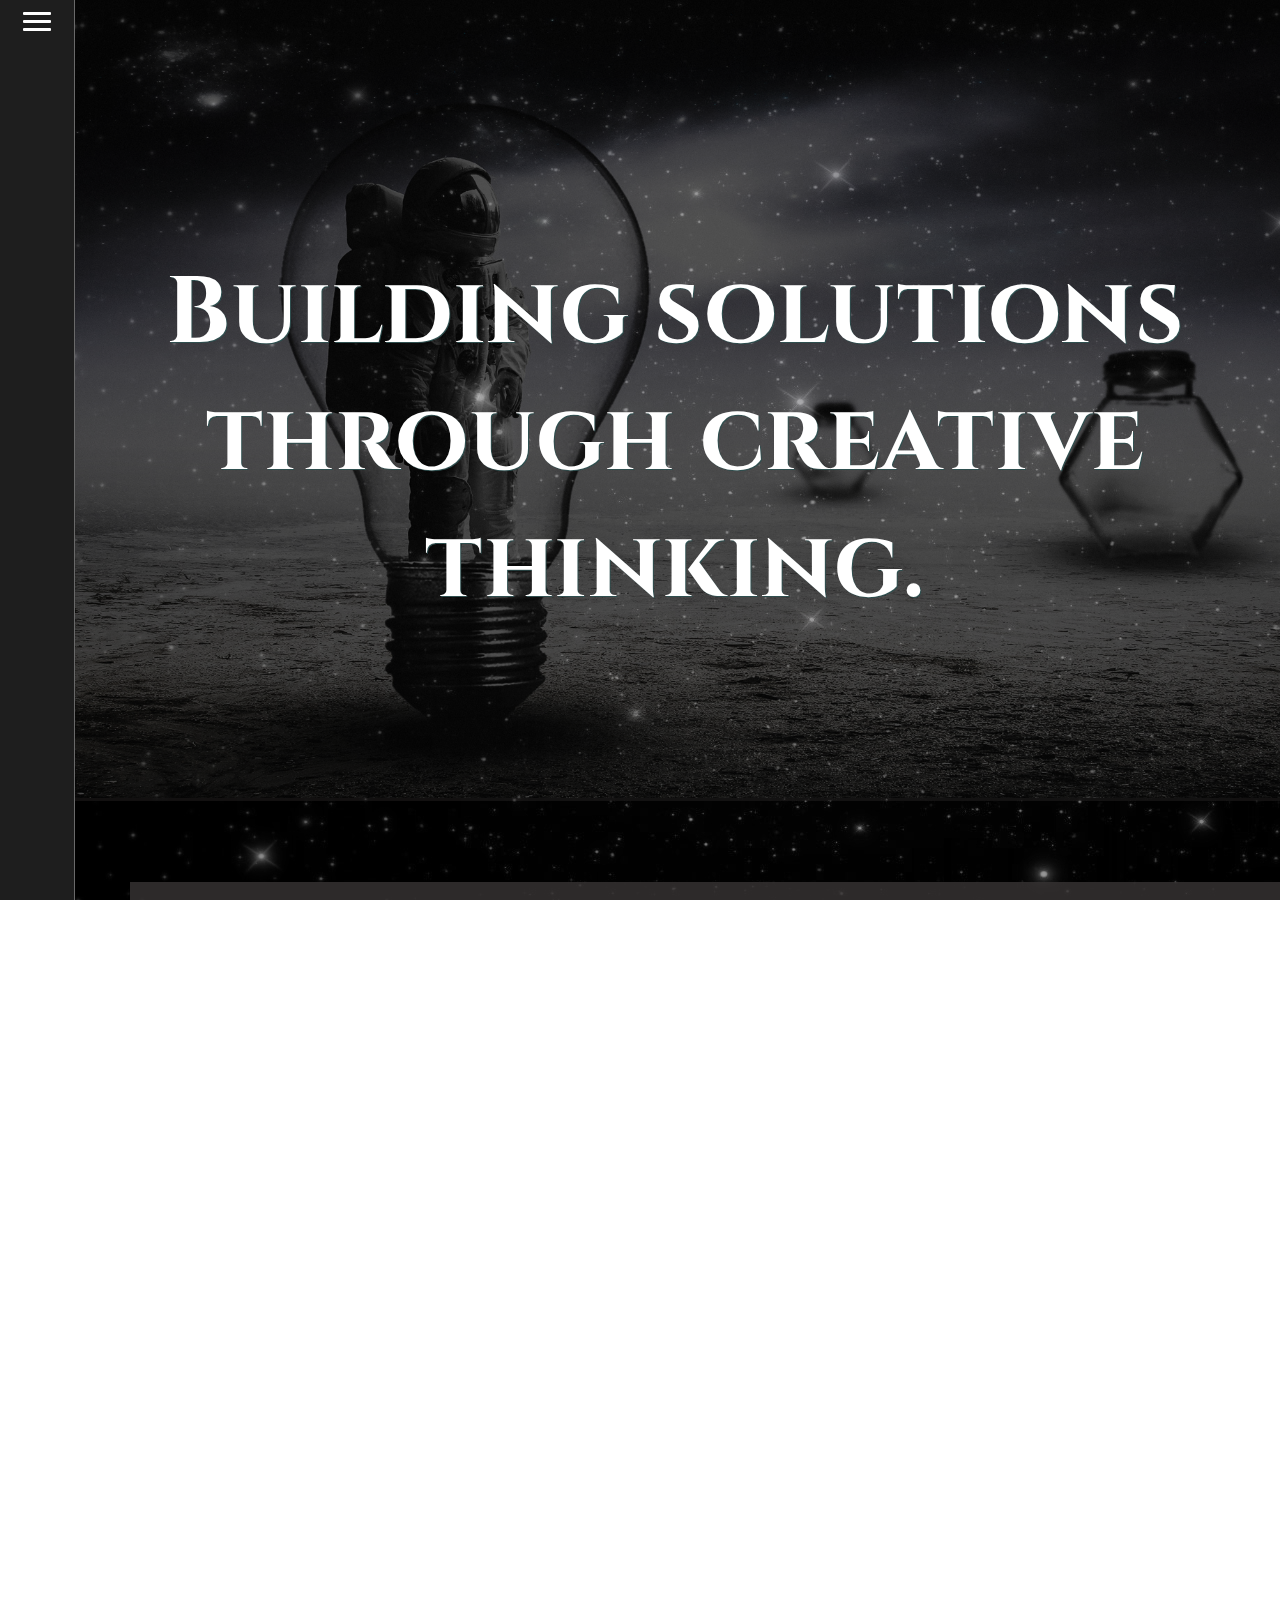
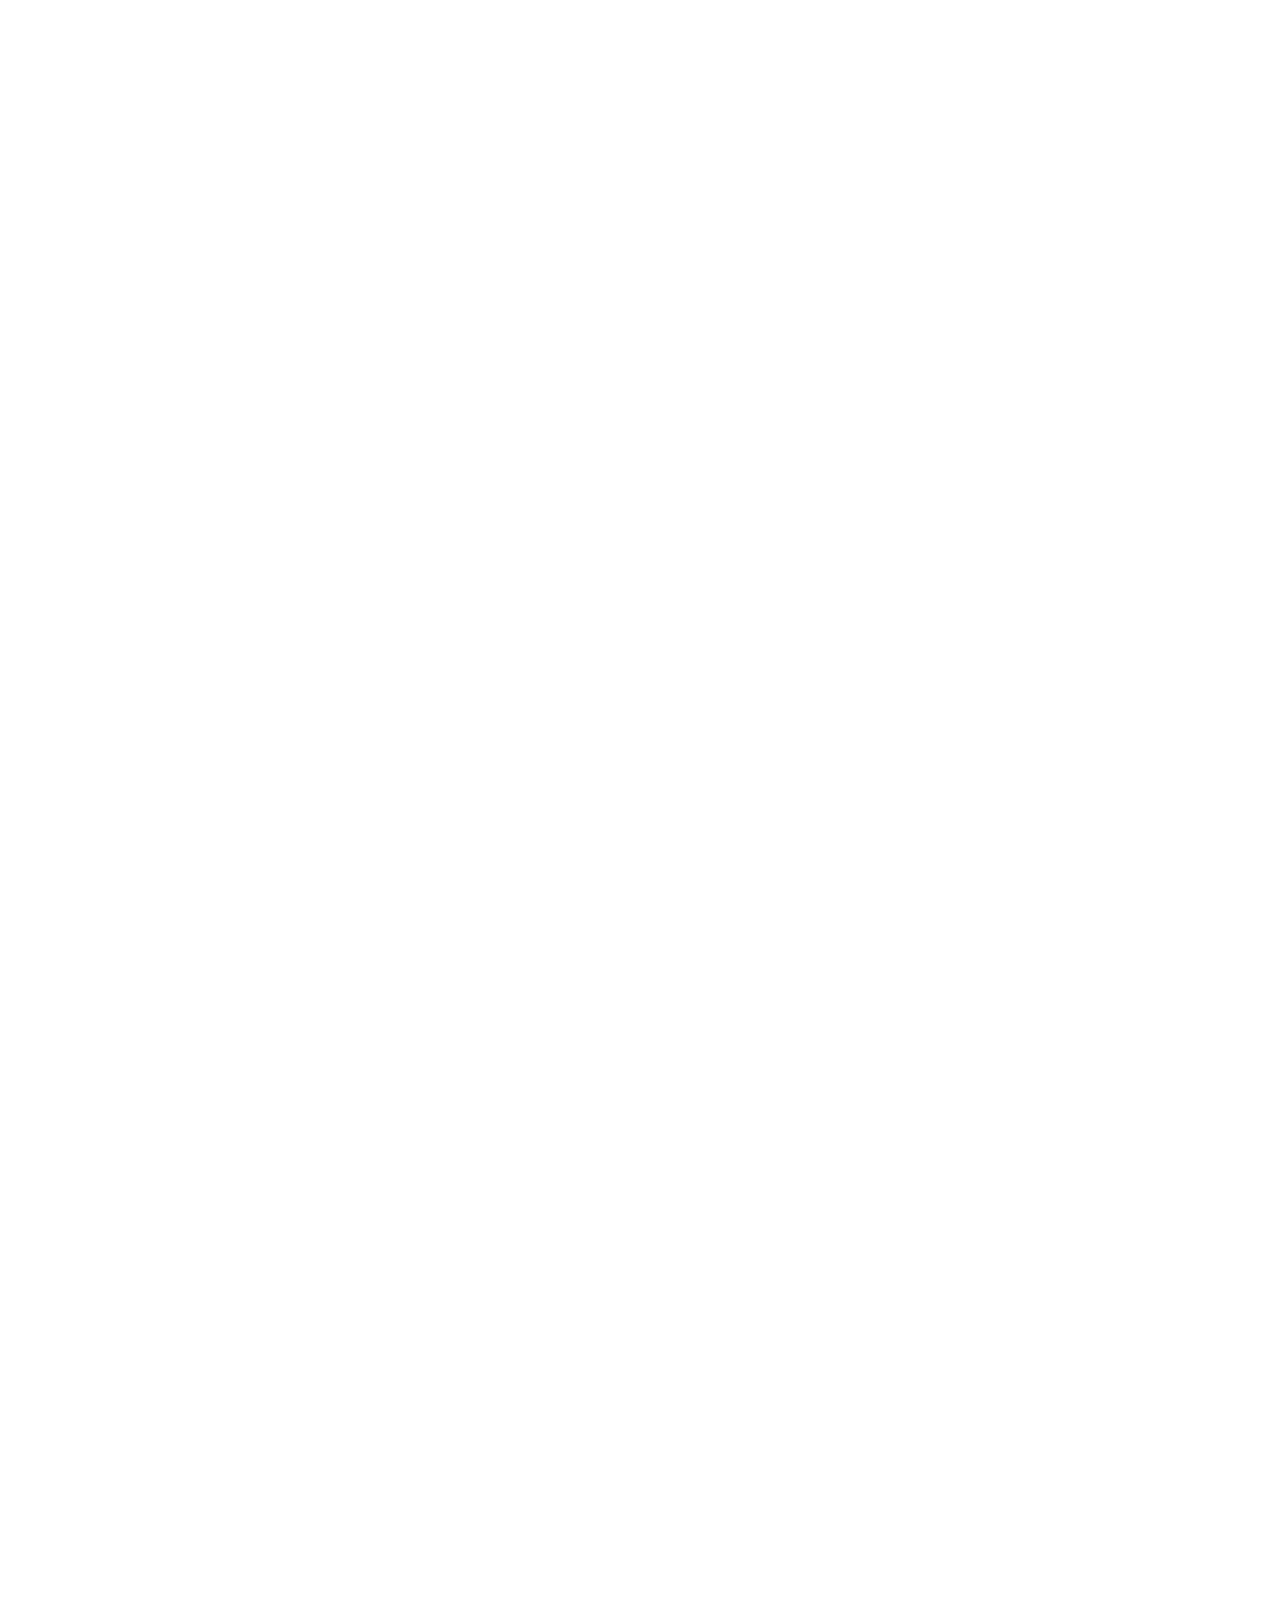
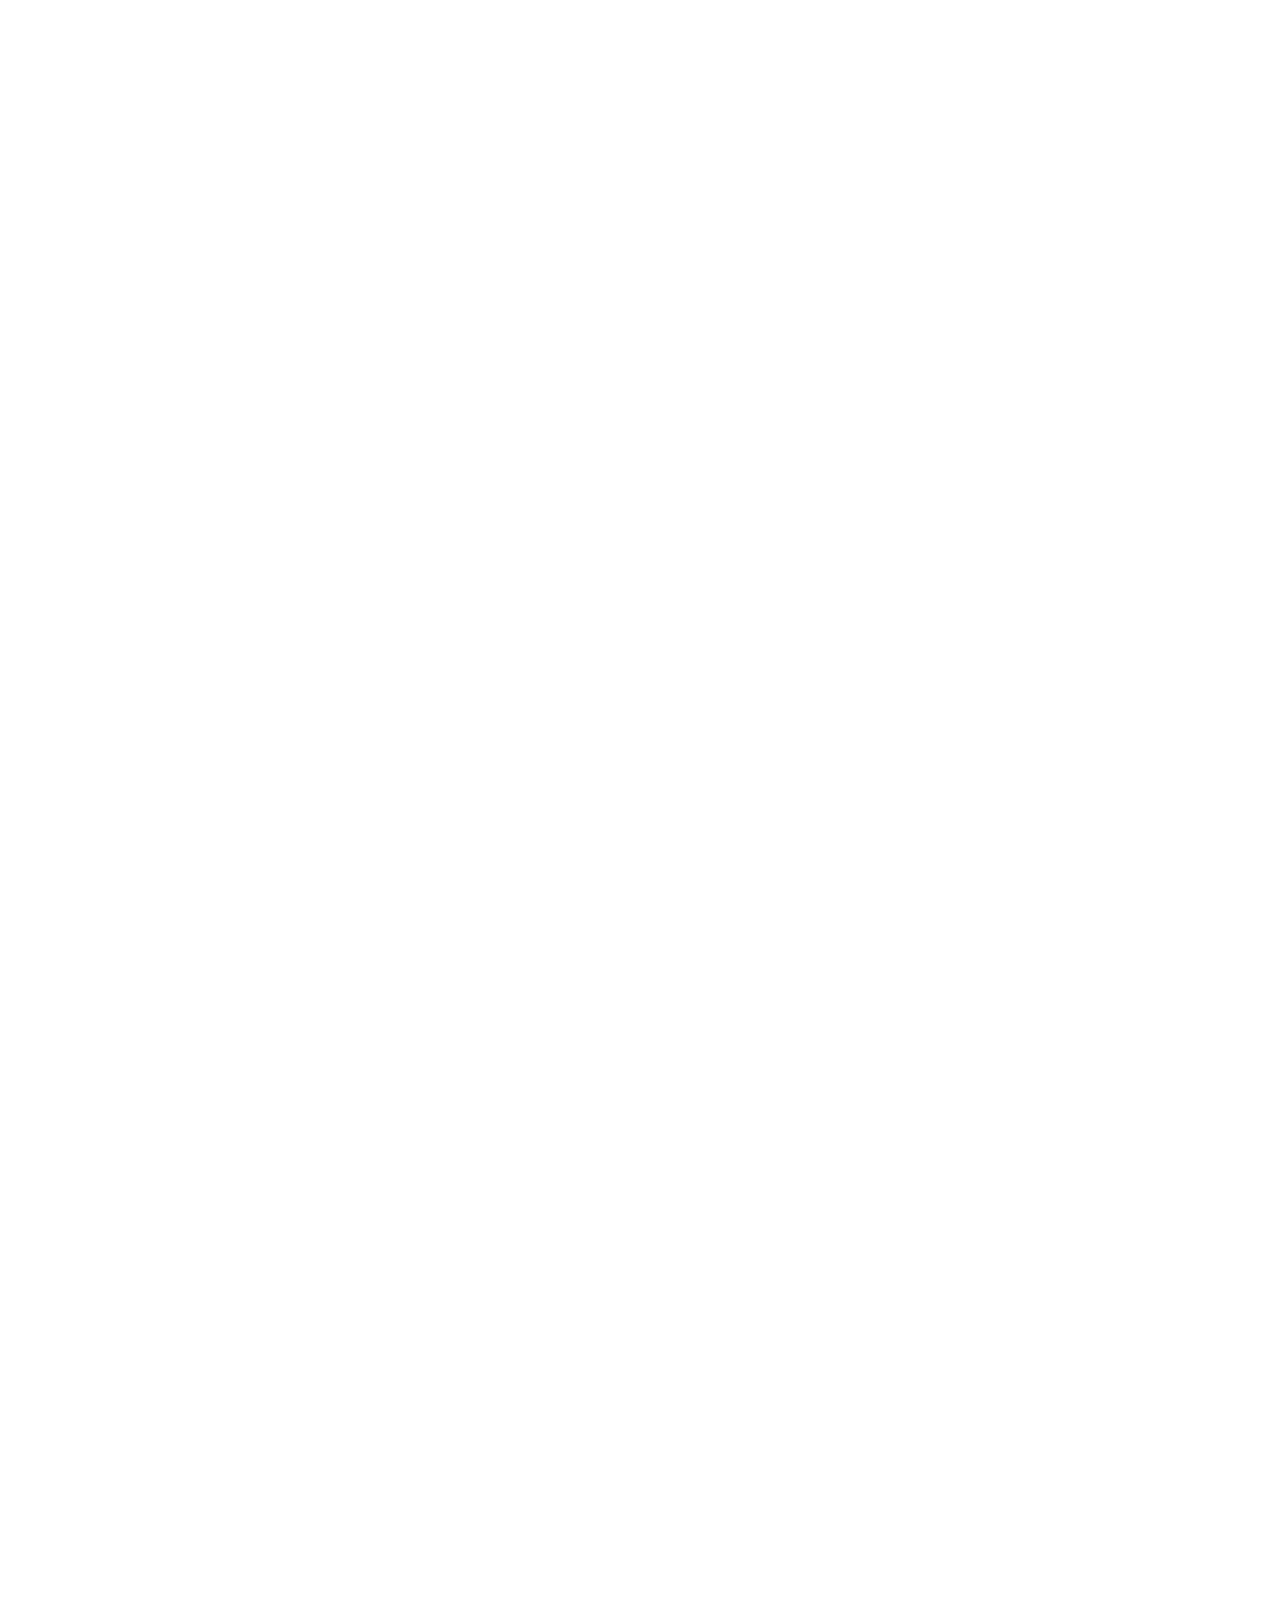
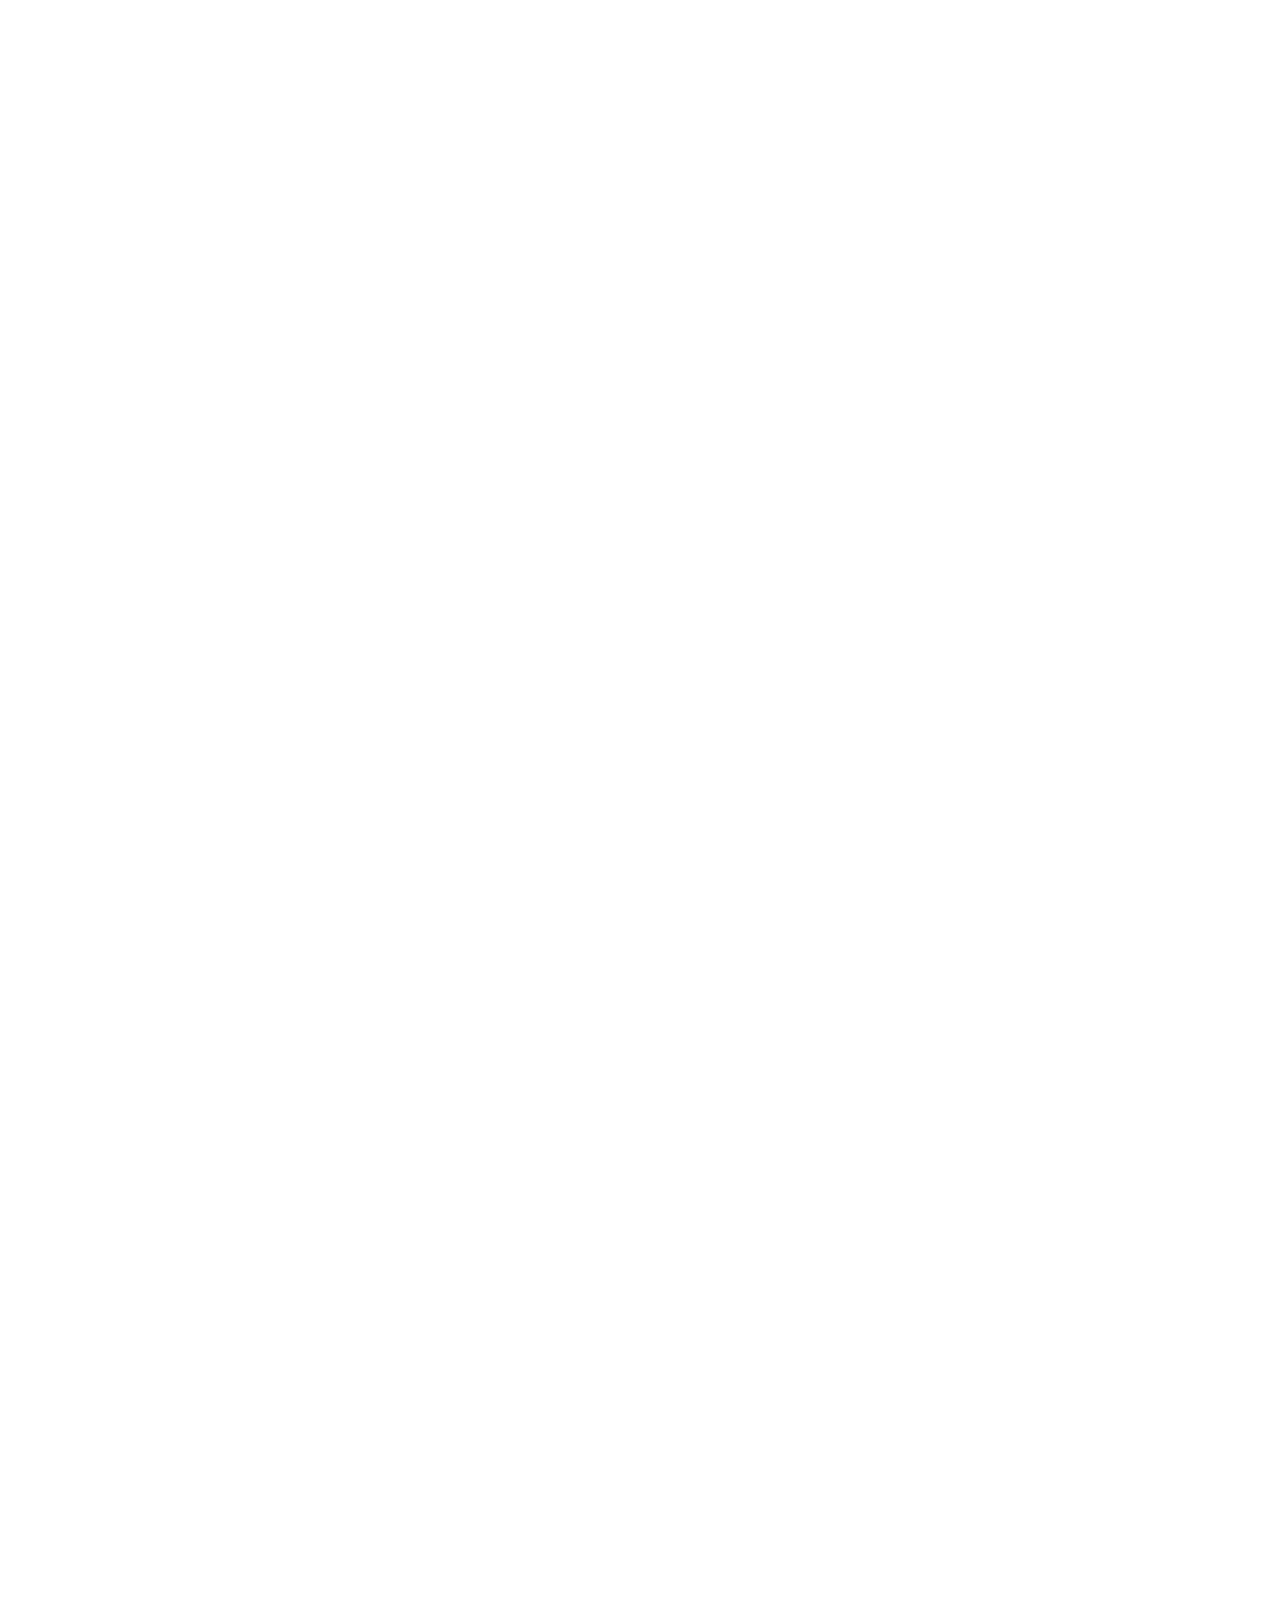
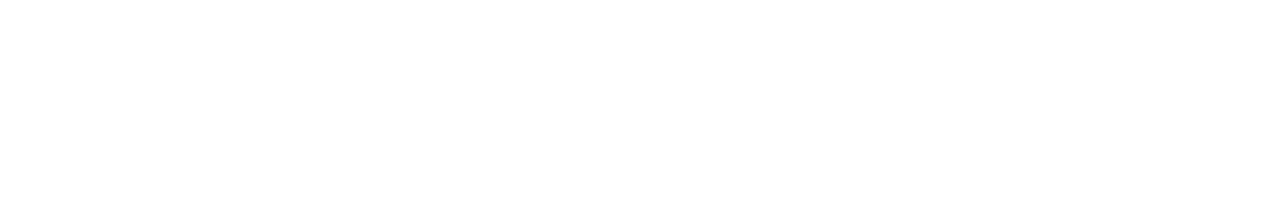
<file: index.html>
<!DOCTYPE html>
<html lang="en">

<head>
    <meta charset="UTF-8">
    <meta name="viewport" content="width=device-width, initial-scale=1.0">
    <meta name="format-detection" content="telephone=no">
    <title>Portfolio Capstone</title>

    <link rel="stylesheet" href="https://use.fontawesome.com/releases/v5.0.13/css/all.css" integrity="sha384-DNOHZ68U8hZfKXOrtjWvjxusGo9WQnrNx2sqG0tfsghAvtVlRW3tvkXWZh58N9jp" crossorigin="anonymous">

    <link href="https://fonts.googleapis.com/css?family=Montserrat|Raleway|Roboto" rel="stylesheet">
    <link href="https://fonts.googleapis.com/css?family=Cinzel:900" rel="stylesheet">

    <link rel="stylesheet" href="./styles.css">

</head>




<body>

    <main class="headerOutterContainer">
        <!---------------------------------LANDING PAGE------------------------------>
        <header>
            <img class="headerContainer" src="./website-images/other/landing-page-background.jpg" alt="landing-page">
            <h1 class="headerTitle">
                Building solutions through creative thinking.
            </h1>
        </header>
        <!---------------------------------LANDING PAGE------------------------------>
    </main>


    <main class="navigation">
        <!---------------------------------NAVIGATION------------------------------>
        <div id="sidebar" class="sidebar">

            <div class="container">
                <div id="nav-trigger">
                    <span></span>
                </div>


                <div class="nameContainer logo-area">
                    <img src="./website-images/other/BG-trans-logo.png" alt="logo" id="logo">
                </div>

                <div class="navContact logo-area">
                    <p id="name">brendan.gerardi@gmail.com</p>
                    <p id="number">(817) 606-7924</p>
                </div>

            </div>


            <div class="nav-wrapper" id="nav-wrapper">
                <nav class="nav">

                    <ul>
                        <li class="navItem" id="jsAboutNav">
                            <i class="fas fa-street-view navIcon"></i>
                            <a class="navLink" href="#about">About</a>
                        </li>
                        <li class="navItem" id="jsToolNav">
                            <i class="fas fa-trophy navIcon"></i>
                            <a class="navLink" href="#skills">Tools</a>
                        </li>
                        <li class="navItem" id="jsProjectNav">
                            <i class="fab fa-github navIcon"></i>
                            <a class="navLink" href="#skills">Projects</a>
                        </li>
                        <li class="navItem" id="jsContactNav">
                            <i class="fas fa-comment-alt navIcon"></i>
                            <a class="navLink" href="#skills">Contact</a>
                        </li>
                    </ul>

                </nav>
            </div>

        </div>
        <!---------------------------------NAVIGATION------------------------------>
    </main>

    <main class="imageContainer" id="imageContainer">
        <!---------------------------------SECTIONS------------------------------>
        <section class="aboutMe main">

            <div class="sectionContainer resumeContainer">

                <h3 class="specialTitle ">ABOUT ME</h3>

                <div class="aboutMeContainer">
                    <div class="headShotContainer">
                        <img src="./website-images/other/portfolio-headshot.jpg" alt="headshot">
                    </div>
                    <p class="aboutMeContent">Hello, I’m Brendan, a fullstack web developer and graduate of the Fullstack Web Development Program at Thinkful. I currently reside in the Dallas/Ft.Worth area in North Texas. I was introduced to the tech world during my first internship at Trend Micro, while working in the IT department.</p>
                    <p class="aboutMeContent">As an avid learner, I have cherished every day of my career with web development. In my free time, I like to solve puzzles. Of any type. Fortunately for me, my brain anaylzes code, like its a puzzle. I love the high one gets from creating something from nothing. Or destroying a headache by finally solving that bug that has broken your app. I chase this high, day after day, with a simple desire of wanting to know a little more than I did the day before. </p>
                </div>
                <!--UPDATE RESUME!!!!!!!!!!!!!!!!!!!!!!!!!!!!!!!!!!!!!!!!!!!!!!-->
                <button class="resumeButton">
                    <a href="https://docs.google.com/document/d/1-hUNoRxqhzsemlBNZBUsy5PECoO8MTjPQMM67JI_N3Y/edit?usp=sharing" target="_blank">View Resume</a>
                </button>

            </div>

        </section>

        <section class="tools main">

            <div class="sectionContainer">

                <h3 class="specialTitle">MY TOOLBELT</h3>
                <div class="toolButtonContainer">

                    <a href="" class="fadeContainer" id="languages">
                        <img src="./website-images/toolbelt-buttons/languages-section-icon.png" alt="d" class="image">
                        <div class="middle">
                            <div class="text">
                                <h5>Languages</h5>
                                <h6>*click for more*</h6>
                            </div>
                        </div>
                    </a>

                    <a href="" class="fadeContainer" id="frontend">
                        <img src="./website-images/toolbelt-buttons/frontend-section-icon.png" alt="d" class="image">
                        <div class="middle">
                            <div class="text">
                                <h5>Frontend</h5>
                                <h6>*click for more*</h6>
                            </div>
                        </div>
                    </a>

                    <a href="" class="fadeContainer" id="backend">
                        <img src="./website-images/toolbelt-buttons/backend-section-icon.png" alt="d" class="image">
                        <div class="middle">
                            <div class="text">
                                <h5>Backend</h5>
                                <h6>*click for more*</h6>
                            </div>
                        </div>
                    </a>

                    <a href="" class="fadeContainer" id="database">
                        <img src="./website-images/toolbelt-buttons/database-section-icon.png" alt="d" class="image">
                        <div class="middle">
                            <div class="text">
                                <h5>Database</h5>
                                <h6>*click for more*</h6>
                            </div>
                        </div>
                    </a>

                    <a href="" class="fadeContainer" id="testing">
                        <img src="./website-images/toolbelt-buttons/testing-section-icon.png" alt="d" class="image">
                        <div class="middle">
                            <div class="text">
                                <h5>Testing</h5>
                                <h6>*click for more*</h6>
                            </div>
                        </div>
                    </a>

                    <a href="" class="fadeContainer" id="development">
                        <img src="./website-images/toolbelt-buttons/development-section-icon.png" alt="d" class="image">
                        <div class="middle">
                            <div class="text">
                                <h5>Development</h5>
                                <h6>*click for more*</h6>
                            </div>
                        </div>
                    </a>

                </div>
                <div class="toolIconsContainer">

                    <div class="toolsInnerSection languages">
                        <h2 class="toolHeader">Programming Languages</h2>
                        <div class="content icons">

                            <div class="toolContainer">
                                <img src="./website-images/toolbelt-icon-images/html-trans-logo.png" alt="HTML">
                                <h5 class="toolName">HTML</h5>
                                <div class="starContainer">
                                    <span class="fa fa-star checked"></span>
                                    <span class="fa fa-star checked"></span>
                                    <span class="fa fa-star checked"></span>
                                    <span class="fa fa-star checked"></span>
                                    <span class="fa fa-star black"></span>
                                </div>
                            </div>

                            <div class="toolContainer">
                                <img src="./website-images/toolbelt-icon-images/css-trans-logo.png" alt="CSS">
                                <h5 class="toolName">CSS</h5>
                                <div class="starContainer">
                                    <span class="fa fa-star checked"></span>
                                    <span class="fa fa-star checked"></span>
                                    <span class="fa fa-star checked"></span>
                                    <span class="fa fa-star checked"></span>
                                    <span class="fa fa-star black"></span>
                                </div>
                            </div>

                            <div class="toolContainer">
                                <img src="./website-images/toolbelt-icon-images/js-trans-logo.png" alt="JavaScript" id="javascript">
                                <h5 class="toolName">JavaScript</h5>
                                <div class="starContainer">
                                    <span class="fa fa-star checked"></span>
                                    <span class="fa fa-star checked"></span>
                                    <span class="fa fa-star checked"></span>
                                    <i class="fa fa-star-half-full checked"></i>
                                    <span class="fa fa-star black"></span>
                                    <span class="fa fa-star black"></span>
                                </div>
                            </div>

                        </div>
                    </div>
                    <div class="toolsInnerSection front">
                        <h2 class="toolHeader">Frontend Technologies</h2>
                        <div class="content icons">

                            <div class="toolContainer">
                                <img src="./website-images/toolbelt-icon-images/less-trans-logo.svg" alt="Redux Form" id="reduxForm">
                                <h5 class="toolName">LESS</h5>
                                <div class="starContainer">
                                    <span class="fa fa-star checked"></span>
                                    <span class="fa fa-star checked"></span>
                                    <span class="fa fa-star checked"></span>
                                    <span class="fa fa-star"></span>
                                    <span class="fa fa-star"></span>
                                </div>
                            </div>

                            <div class="toolContainer">
                                <img src="./website-images/toolbelt-icon-images/jquery-backup.png" alt="jQuery">
                                <h5 class="toolName">JQUERY</h5>
                                <div class="starContainer">
                                    <span class="fa fa-star checked"></span>
                                    <span class="fa fa-star checked"></span>
                                    <span class="fa fa-star checked"></span>
                                    <span class="fa fa-star"></span>
                                    <span class="fa fa-star"></span>
                                </div>
                            </div>

                            <div class="toolContainer">
                                <img src="./website-images/toolbelt-icon-images/angular-trans-logo.png" alt="jQuery">
                                <h5 class="toolName">ANGULAR</h5>
                                <div class="starContainer">
                                    <span class="fa fa-star checked"></span>
                                    <span class="fa fa-star checked"></span>
                                    <span class="fa fa-star checked"></span>
                                    <span class="fa fa-star"></span>
                                    <span class="fa fa-star"></span>
                                </div>
                            </div>

                            <div class="toolContainer">
                                <img src="./website-images/toolbelt-icon-images/ajax-trans-logo.png" alt="AJAX">
                                <h5 class="toolName">AJAX</h5>
                                <div class="starContainer">
                                    <span class="fa fa-star checked"></span>
                                    <span class="fa fa-star checked"></span>
                                    <span class="fa fa-star checked"></span>
                                    <span class="fa fa-star"></span>
                                    <span class="fa fa-star"></span>
                                </div>
                            </div>

                            <!--
                            <div class="toolContainer">
                                <img src="./website-images/toolbelt-icon-images/react-redux-trans-logo.png" alt="Redux Form" id="reduxForm">
                                <h5 class="toolName">React-Redux</h5>
                                <div class="starContainer">
                                    <span class="fa fa-star checked"></span>
                                    <span class="fa fa-star checked"></span>
                                    <span class="fa fa-star checked"></span>
                                    <span class="fa fa-star"></span>
                                    <span class="fa fa-star"></span>
                                </div>
                            </div>
-->
                            <div class="toolContainer">
                                <img src="./website-images/toolbelt-icon-images/react-trans-logo.png" alt="React">
                                <h5 class="toolName">REACT</h5>
                                <div class="starContainer">
                                    <span class="fa fa-star checked"></span>
                                    <span class="fa fa-star checked"></span>
                                    <span class="fa fa-star checked"></span>
                                    <span class="fa fa-star"></span>
                                    <span class="fa fa-star"></span>
                                </div>
                            </div>

                            <div class="toolContainer">
                                <img src="./website-images/toolbelt-icon-images/redux-trans-logo.png" alt="Redux">
                                <h5 class="toolName">REDUX</h5>
                                <div class="starContainer">
                                    <span class="fa fa-star checked"></span>
                                    <span class="fa fa-star checked"></span>
                                    <span class="fa fa-star checked"></span>
                                    <span class="fa fa-star"></span>
                                    <span class="fa fa-star"></span>
                                </div>
                            </div>

                            <div class="toolContainer">
                                <img src="./website-images/toolbelt-icon-images/react-router-trans-logo.png" alt="React Router">
                                <h5 class="toolName">REACT-ROUTER</h5>
                                <div class="starContainer">
                                    <span class="fa fa-star checked"></span>
                                    <span class="fa fa-star checked"></span>
                                    <span class="fa fa-star checked"></span>
                                    <span class="fa fa-star"></span>
                                    <span class="fa fa-star"></span>
                                </div>
                            </div>

                            <div class="toolContainer">
                                <img src="./website-images/toolbelt-icon-images/reduxform-trans-logo.png" alt="Redux Form" id="reduxForm">
                                <h5 class="toolName">REDUX-FORM</h5>
                                <div class="starContainer">
                                    <span class="fa fa-star checked"></span>
                                    <span class="fa fa-star checked"></span>
                                    <span class="fa fa-star checked"></span>
                                    <span class="fa fa-star"></span>
                                    <span class="fa fa-star"></span>
                                </div>
                            </div>

                            <div class="toolContainer">
                                <img src="./website-images/toolbelt-icon-images/netlify-trans-logo.png" alt="Heroku">
                                <h5 class="toolName">NETLIFY</h5>
                                <div class="starContainer">
                                    <span class="fa fa-star checked"></span>
                                    <span class="fa fa-star checked"></span>
                                    <span class="fa fa-star checked"></span>
                                    <span class="fa fa-star"></span>
                                    <span class="fa fa-star"></span>
                                </div>
                            </div>

                            <div class="toolContainer">
                                <img src="./website-images/toolbelt-icon-images/webpack-trans-logo.png" alt="Redux Form" id="reduxForm">
                                <h5 class="toolName">WEBPACK</h5>
                                <div class="starContainer">
                                    <span class="fa fa-star checked"></span>
                                    <span class="fa fa-star checked"></span>
                                    <span class="fa fa-star checked"></span>
                                    <span class="fa fa-star"></span>
                                    <span class="fa fa-star"></span>
                                </div>
                            </div>

                            <div class="toolContainer">
                                <img src="./website-images/toolbelt-icon-images/browserify-trans-logo.png" alt="Redux Form" id="reduxForm">
                                <h5 class="toolName">BROWSERIFY</h5>
                                <div class="starContainer">
                                    <span class="fa fa-star checked"></span>
                                    <span class="fa fa-star checked"></span>
                                    <span class="fa fa-star checked"></span>
                                    <span class="fa fa-star"></span>
                                    <span class="fa fa-star"></span>
                                </div>
                            </div>

                            <div class="toolContainer">
                                <img src="./website-images/toolbelt-icon-images/gulp-trans-logo.png" alt="Redux Form" id="reduxForm">
                                <h5 class="toolName">GULP</h5>
                                <div class="starContainer">
                                    <span class="fa fa-star checked"></span>
                                    <span class="fa fa-star checked"></span>
                                    <span class="fa fa-star checked"></span>
                                    <span class="fa fa-star"></span>
                                    <span class="fa fa-star"></span>
                                </div>
                            </div>

                        </div>
                    </div>
                    <div class="toolsInnerSection back">
                        <h2 class="toolHeader">Backend Technologies</h2>
                        <div class="content icons">

                            <div class="toolContainer">
                                <img src="./website-images/toolbelt-icon-images/node-trans-logo-backup2.png" alt="NodeJS">
                                <h5 class="toolName">NODE</h5>
                                <div class="starContainer">
                                    <span class="fa fa-star checked"></span>
                                    <span class="fa fa-star checked"></span>
                                    <span class="fa fa-star checked"></span>
                                    <span class="fa fa-star"></span>
                                    <span class="fa fa-star"></span>
                                </div>
                            </div>

                            <div class="toolContainer">
                                <img src="./website-images/toolbelt-icon-images/api-trans-logo-backup.png" alt="Rest API">
                                <h5 class="toolName">RESTful API's</h5>
                                <div class="starContainer">
                                    <span class="fa fa-star checked"></span>
                                    <span class="fa fa-star checked"></span>
                                    <span class="fa fa-star checked"></span>
                                    <span class="fa fa-star"></span>
                                    <span class="fa fa-star"></span>
                                </div>
                            </div>
                            <div class="toolContainer">
                                <img src="./website-images/toolbelt-icon-images/json-trans-logo.png" alt="JSON">
                                <h5 class="toolName">JSON</h5>
                                <div class="starContainer">
                                    <span class="fa fa-star checked"></span>
                                    <span class="fa fa-star checked"></span>
                                    <span class="fa fa-star checked"></span>
                                    <span class="fa fa-star"></span>
                                    <span class="fa fa-star"></span>
                                </div>
                            </div>

                            <div class="toolContainer">
                                <img src="./website-images/toolbelt-icon-images/heroku-trans-logo.png" alt="Heroku">
                                <h5 class="toolName">HEROKU</h5>
                                <div class="starContainer">
                                    <span class="fa fa-star checked"></span>
                                    <span class="fa fa-star checked"></span>
                                    <span class="fa fa-star checked"></span>
                                    <span class="fa fa-star"></span>
                                    <span class="fa fa-star"></span>
                                </div>
                            </div>

                            <div class="toolContainer">
                                <img src="./website-images/toolbelt-icon-images/express-trans-logo.png" alt="Express">
                                <h5 class="toolName">EXPRESS</h5>
                                <div class="starContainer">
                                    <span class="fa fa-star checked"></span>
                                    <span class="fa fa-star checked"></span>
                                    <span class="fa fa-star checked"></span>
                                    <span class="fa fa-star"></span>
                                    <span class="fa fa-star"></span>
                                </div>
                            </div>

                            <div class="toolContainer">
                                <img src="./website-images/toolbelt-icon-images/passport-trans-logo.png" alt="Heroku">
                                <h5 class="toolName">PASSPORT</h5>
                                <div class="starContainer">
                                    <span class="fa fa-star checked"></span>
                                    <span class="fa fa-star checked"></span>
                                    <span class="fa fa-star checked"></span>
                                    <span class="fa fa-star"></span>
                                    <span class="fa fa-star"></span>
                                </div>
                            </div>

                            <div class="toolContainer">
                                <img src="./website-images/toolbelt-icon-images/JSON-token-trans-image.png" alt="JWT">
                                <h5 class="toolName">JWT</h5>
                                <div class="starContainer">
                                    <span class="fa fa-star checked"></span>
                                    <span class="fa fa-star checked"></span>
                                    <span class="fa fa-star checked"></span>
                                    <span class="fa fa-star"></span>
                                    <span class="fa fa-star"></span>
                                </div>
                            </div>

                        </div>
                    </div>
                    <div class="toolsInnerSection dataB">
                        <h2 class="toolHeader">Database Technologies</h2>
                        <div class="content icons">

                            <div class="toolContainer">
                                <img src="./website-images/toolbelt-icon-images/mongodb-trans-logo.png" alt="MongoDB">
                                <h5 class="toolName">MONGODB</h5>
                                <div class="starContainer">
                                    <span class="fa fa-star checked"></span>
                                    <span class="fa fa-star checked"></span>
                                    <span class="fa fa-star checked"></span>
                                    <span class="fa fa-star"></span>
                                    <span class="fa fa-star"></span>
                                </div>
                            </div>

                            <div class="toolContainer">
                                <img src="./website-images/toolbelt-icon-images/mongoose-trans-logo.png" alt="Mongoose">
                                <h5 class="toolName">MONGOOSE</h5>
                                <div class="starContainer">
                                    <span class="fa fa-star checked"></span>
                                    <span class="fa fa-star checked"></span>
                                    <span class="fa fa-star checked"></span>
                                    <span class="fa fa-star"></span>
                                    <span class="fa fa-star"></span>
                                </div>
                            </div>

                            <div class="toolContainer">
                                <img src="./website-images/toolbelt-icon-images/robomongo-trans-logo.png" alt="RoboMongo">
                                <h5 class="toolName">ROBO-3T</h5>
                                <div class="starContainer">
                                    <span class="fa fa-star checked"></span>
                                    <span class="fa fa-star checked"></span>
                                    <span class="fa fa-star checked"></span>
                                    <span class="fa fa-star"></span>
                                    <span class="fa fa-star"></span>
                                </div>
                            </div>

                            <div class="toolContainer">
                                <img src="./website-images/toolbelt-icon-images/mlab-trans-logo.png" alt="mLab" id="mLab">
                                <h5 class="toolName">MLAB</h5>
                                <div class="starContainer">
                                    <span class="fa fa-star checked"></span>
                                    <span class="fa fa-star checked"></span>
                                    <span class="fa fa-star checked"></span>
                                    <span class="fa fa-star"></span>
                                    <span class="fa fa-star"></span>
                                </div>
                            </div>

                        </div>
                    </div>
                    <div class="toolsInnerSection testing">
                        <h2 class="toolHeader">Testing Technologies</h2>
                        <div class="content icons">

                            <div class="toolContainer">
                                <img src="./website-images/toolbelt-icon-images/mocha-trans-logo-backup.png" alt="Mocha">
                                <h5 class="toolName">MOCHA</h5>
                                <div class="starContainer">
                                    <span class="fa fa-star checked"></span>
                                    <span class="fa fa-star checked"></span>
                                    <span class="fa fa-star checked"></span>
                                    <span class="fa fa-star"></span>
                                    <span class="fa fa-star"></span>
                                </div>
                            </div>

                            <div class="toolContainer">
                                <img src="./website-images/toolbelt-icon-images/chai-trans-logo.png" alt="Chai">
                                <h5 class="toolName">CHAI</h5>
                                <div class="starContainer">
                                    <span class="fa fa-star checked"></span>
                                    <span class="fa fa-star checked"></span>
                                    <span class="fa fa-star checked"></span>
                                    <span class="fa fa-star"></span>
                                    <span class="fa fa-star"></span>
                                </div>
                            </div>

                            <div class="toolContainer">
                                <img src="./website-images/toolbelt-icon-images/travis-trans-logo.png" alt="TravisCI">
                                <h5 class="toolName">TRAVIS-CI</h5>
                                <div class="starContainer">
                                    <span class="fa fa-star checked"></span>
                                    <span class="fa fa-star checked"></span>
                                    <span class="fa fa-star checked"></span>
                                    <span class="fa fa-star"></span>
                                    <span class="fa fa-star"></span>
                                </div>
                            </div>

                            <div class="toolContainer">
                                <img src="./website-images/toolbelt-icon-images/postman-trans-logo.png" alt="Postman">
                                <h5 class="toolName">POSTMAN</h5>
                                <div class="starContainer">
                                    <span class="fa fa-star checked"></span>
                                    <span class="fa fa-star checked"></span>
                                    <span class="fa fa-star checked"></span>
                                    <span class="fa fa-star"></span>
                                    <span class="fa fa-star"></span>
                                </div>
                            </div>

                            <div class="toolContainer">
                                <img src="./website-images/toolbelt-icon-images/jest-trans-logo.png" alt="Jest">
                                <h5 class="toolName">JEST</h5>
                                <div class="starContainer">
                                    <span class="fa fa-star checked"></span>
                                    <span class="fa fa-star checked"></span>
                                    <span class="fa fa-star checked"></span>
                                    <span class="fa fa-star"></span>
                                    <span class="fa fa-star"></span>
                                </div>
                            </div>

                            <div class="toolContainer">
                                <img src="./website-images/toolbelt-icon-images/enzyme-trans-logo.png" alt="Postman">
                                <h5 class="toolName">ENZYME</h5>
                                <div class="starContainer">
                                    <span class="fa fa-star checked"></span>
                                    <span class="fa fa-star checked"></span>
                                    <span class="fa fa-star checked"></span>
                                    <span class="fa fa-star"></span>
                                    <span class="fa fa-star"></span>
                                </div>
                            </div>

                            <div class="toolContainer">
                                <img src="./website-images/toolbelt-icon-images/jasmine-trans-logo.png" alt="Jasmine">
                                <h5 class="toolName">JASMINE</h5>
                                <div class="starContainer">
                                    <span class="fa fa-star checked"></span>
                                    <span class="fa fa-star checked"></span>
                                    <span class="fa fa-star checked"></span>
                                    <span class="fa fa-star"></span>
                                    <span class="fa fa-star"></span>
                                </div>
                            </div>

                        </div>
                    </div>
                    <div class="toolsInnerSection development">
                        <h2 class="toolHeader">Development Tools </h2>
                        <div class="content icons">

                            <div class="toolContainer">
                                <img src="./website-images/toolbelt-icon-images/brackets-trans-logo.png" alt="Brackets">
                                <h5 class="toolName">BRACKETS</h5>
                                <div class="starContainer">
                                    <span class="fa fa-star checked"></span>
                                    <span class="fa fa-star checked"></span>
                                    <span class="fa fa-star checked"></span>
                                    <span class="fa fa-star"></span>
                                    <span class="fa fa-star"></span>
                                </div>
                            </div>

                            <div class="toolContainer">
                                <img src="./website-images/toolbelt-icon-images/sublime-trans-logo-backup.png" alt="Sublime Text">
                                <h5 class="toolName">SUBLIME</h5>
                                <div class="starContainer">
                                    <span class="fa fa-star checked"></span>
                                    <span class="fa fa-star checked"></span>
                                    <span class="fa fa-star checked"></span>
                                    <span class="fa fa-star"></span>
                                    <span class="fa fa-star"></span>
                                </div>
                            </div>

                            <div class="toolContainer">
                                <img src="./website-images/toolbelt-icon-images/atom-trans-logo-backup.png" alt="Atom">
                                <h5 class="toolName">ATOM</h5>
                                <div class="starContainer">
                                    <span class="fa fa-star checked"></span>
                                    <span class="fa fa-star checked"></span>
                                    <span class="fa fa-star checked"></span>
                                    <span class="fa fa-star"></span>
                                    <span class="fa fa-star"></span>
                                </div>
                            </div>

                            <div class="toolContainer">
                                <img src="./website-images/toolbelt-icon-images/glitch-trans-logo.png" alt="Glitch">
                                <h5 class="toolName">GLITCH</h5>
                                <div class="starContainer">
                                    <span class="fa fa-star checked"></span>
                                    <span class="fa fa-star checked"></span>
                                    <span class="fa fa-star checked"></span>
                                    <span class="fa fa-star"></span>
                                    <span class="fa fa-star"></span>
                                </div>
                            </div>

                            <div class="toolContainer">
                                <img src="./website-images/toolbelt-icon-images/codepen-trans-logo.png" alt="Codepen">
                                <h5 class="toolName">CODEPEN</h5>
                                <div class="starContainer">
                                    <span class="fa fa-star checked"></span>
                                    <span class="fa fa-star checked"></span>
                                    <span class="fa fa-star checked"></span>
                                    <span class="fa fa-star"></span>
                                    <span class="fa fa-star"></span>
                                </div>
                            </div>

                            <div class="toolContainer">
                                <img src="./website-images/toolbelt-icon-images/github-green-logo.png" alt="Github">
                                <h5 class="toolName">GITHUB</h5>
                                <div class="starContainer">
                                    <span class="fa fa-star checked"></span>
                                    <span class="fa fa-star checked"></span>
                                    <span class="fa fa-star checked"></span>
                                    <span class="fa fa-star"></span>
                                    <span class="fa fa-star"></span>
                                </div>
                            </div>

                            <div class="toolContainer">
                                <img src="./website-images/toolbelt-icon-images/git-trans-logo-backup.png" alt="Git">
                                <h5 class="toolName">GIT</h5>
                                <div class="starContainer">
                                    <span class="fa fa-star checked"></span>
                                    <span class="fa fa-star checked"></span>
                                    <span class="fa fa-star checked"></span>
                                    <span class="fa fa-star"></span>
                                    <span class="fa fa-star"></span>
                                </div>
                            </div>

                            <div class="toolContainer">
                                <img src="./website-images/toolbelt-icon-images/terminal-trans-logo.png" alt="Terminal">
                                <h5 class="toolName">Terminal</h5>
                                <div class="starContainer">
                                    <span class="fa fa-star checked"></span>
                                    <span class="fa fa-star checked"></span>
                                    <span class="fa fa-star checked"></span>
                                    <span class="fa fa-star"></span>
                                    <span class="fa fa-star"></span>
                                </div>
                            </div>

                            <div class="toolContainer">
                                <img src="./website-images/toolbelt-icon-images/agile-trans-logo.png" alt="Agile">
                                <h5 class="toolName">AGILE</h5>
                                <div class="starContainer">
                                    <span class="fa fa-star checked"></span>
                                    <span class="fa fa-star checked"></span>
                                    <span class="fa fa-star checked"></span>
                                    <span class="fa fa-star"></span>
                                    <span class="fa fa-star"></span>
                                </div>
                            </div>

                            <div class="toolContainer">
                                <img src="./website-images/toolbelt-icon-images/scrum-trans-logo.png" alt="Scrum">
                                <h5 class="toolName">SCRUM</h5>
                                <div class="starContainer">
                                    <span class="fa fa-star checked"></span>
                                    <span class="fa fa-star checked"></span>
                                    <span class="fa fa-star checked"></span>
                                    <span class="fa fa-star"></span>
                                    <span class="fa fa-star"></span>
                                </div>
                            </div>

                        </div>
                    </div>

                </div>

            </div>

        </section>

        <section class="projects main">

            <div class="sectionContainer">


                <h3 class="specialTitle">MY PROJECTS</h3>

                <div class="projectContainer budget">

                    <div class="codeButton">
                        <img class="col-6" src="./website-images/other/budget-buddy-demo.jpg" alt="budget_buddy_demo" />

                        <div class="projectButtons">
                            <a href="https://github.com/bgerardi20/budget-buddy-react-capstone-react" target="_blank" class="code">Code</a>
                            <a href="https://budget-buddy-react-capstone.herokuapp.com/" target="_blank" class="demo">Demo</a>
                        </div>

                    </div>

                    <div class="projectDescription col-6">
                        <h6>Budget Buddy</h6>

                        <ul class="projectSkills">
                            <li>HTML</li>
                            <li>CSS</li>
                            <li>JavaScript</li>
                            <li>jQuery</li>
                            <li>AJAX</li>
                            <li>React</li>
                            <li>Redux</li>
                            <li>NodeJS</li>
                            <li>Express</li>
                            <li>MongoDB</li>
                            <li>Mongoose</li>
                            <li>RoboMongo</li>
                            <li>Mocha</li>
                            <li>Chai</li>
                            <li>Chai-HTTP</li>
                            <li>Bcrypt</li>
                            <li>CORS</li>
                            <li>Passport</li>
                            <li>Body-Parser</li>
                            <li>Morgan</li>
                            <li>Babel</li>
                            <li>Webpack</li>
                            <li>Enzyme</li>
                        </ul>

                    </div>

                </div>

                <div class="projectContainer recipe">

                    <div class="codeButton">
                        <img class="col-6" src="./website-images/other/my-recipe-demo.jpg" alt="my_recipe_finder_demo" />

                        <div class="projectButtons">
                            <a href="https://github.com/bgerardi20/my-recipe-finder-node-capstone" target="_blank" class="code">Code</a>
                            <a href="https://my-recipe-finder-node-capstone.herokuapp.com/" target="_blank" class="demo">Demo</a>
                        </div>

                    </div>

                    <div class="projectDescription col-6">
                        <h6>My Recipe Finder</h6>

                        <ul class="projectSkills">
                            <li>HTML</li>
                            <li>CSS</li>
                            <li>JavaScript</li>
                            <li>jQuery</li>
                            <li>AJAX</li>
                            <li>NodeJS</li>
                            <li>Express</li>
                            <li>MongoDB</li>
                            <li>Mongoose</li>
                            <li>RoboMongo</li>
                            <li>Mocha</li>
                            <li>Chai</li>
                            <li>Chai-HTTP</li>
                            <li>Bcrypt</li>
                            <li>Passport</li>
                            <li>Body-Parser</li>
                            <li>Morgan</li>
                            <li>Edamam API</li>
                        </ul>

                    </div>

                </div>

                <div class="projectContainer pet">

                    <div class="codeButton">
                        <img class="col-6" src="./website-images/other/pet-adoption-demo.png" alt="pet_adoption_demo" />

                        <div class="projectButtons">
                            <a href="https://github.com/bgerardi20/pet-adoption-api-capstone" target="_blank" class="code">Code</a>
                            <a href="https://bgerardi20.github.io/pet-adoption-api-capstone" target="_blank" class="demo">Demo</a>
                        </div>

                    </div>

                    <div class="projectDescription col-6">
                        <h6>Pet Finder</h6>

                        <ul class="projectSkills">
                            <li>HTML</li>
                            <li>CSS</li>
                            <li>JavaScript</li>
                            <li>jQuery</li>
                            <li>AJAX</li>
                            <li>JSON</li>
                            <li>PetFinder API</li>
                        </ul>

                    </div>

                </div>

                <div class="projectContainer cowboys">

                    <div class="codeButton">
                        <img class="col-6" src="./website-images/other/cowboy-quiz-demo.jpg" alt="cowboy_quiz_app_demo" />

                        <div class="projectButtons">
                            <a href="https://github.com/bgerardi20/cowboy-quiz-app" target="_blank" class="code">Code</a>
                            <a href="https://bgerardi20.github.io/cowboy-quiz-app/" target="_blank" class="demo">Demo</a>
                        </div>

                    </div>

                    <div class="projectDescription col-6">
                        <h6>Dallas Cowboys Quiz</h6>

                        <ul class="projectSkills">
                            <li>HTML</li>
                            <li>CSS</li>
                            <li>JavaScript</li>
                            <li>jQuery</li>
                        </ul>

                    </div>

                </div>

            </div>

        </section>

        <section class="contact main">

            <div class="sectionContainer">
                <h3 class="specialTitle">MY CONTACTS</h3>

                <div class="contactIconContainer">

                    <a class="footer" href="mailto:brendan.gerardi@gmail.com" target="_blank"><i class="fas fa-envelope footerIcon"></i></a>

                    <a class="footer" href="https://github.com/bgerardi20" target="_blank"><i class="fab fa-github"></i></a>

                    <a class="footer" href="https://www.linkedin.com/in/brendan-gerardi-45b11111b" target="_blank"><i class="fab fa-linkedin footerIcon"></i></a>

                    <a class="footer" href="https://angel.co/brendan-gerardi" target="_blank"><i class="fab fa-angellist"></i></a>

                </div>
            </div>

        </section>
        <!---------------------------------SECTIONS------------------------------>
        <footer>

            <div class="footerInfo">
                <p><i class="far fa-copyright"></i> 2018</p>
                <p>Brendan Gerardi</p>
            </div>

        </footer>

    </main>


    <script src="https://code.jquery.com/jquery-3.3.1.js" integrity="sha256-2Kok7MbOyxpgUVvAk/HJ2jigOSYS2auK4Pfzbm7uH60=" crossorigin="anonymous"></script>

    <script src="./client.js"></script>

</body>

</html>
</file>
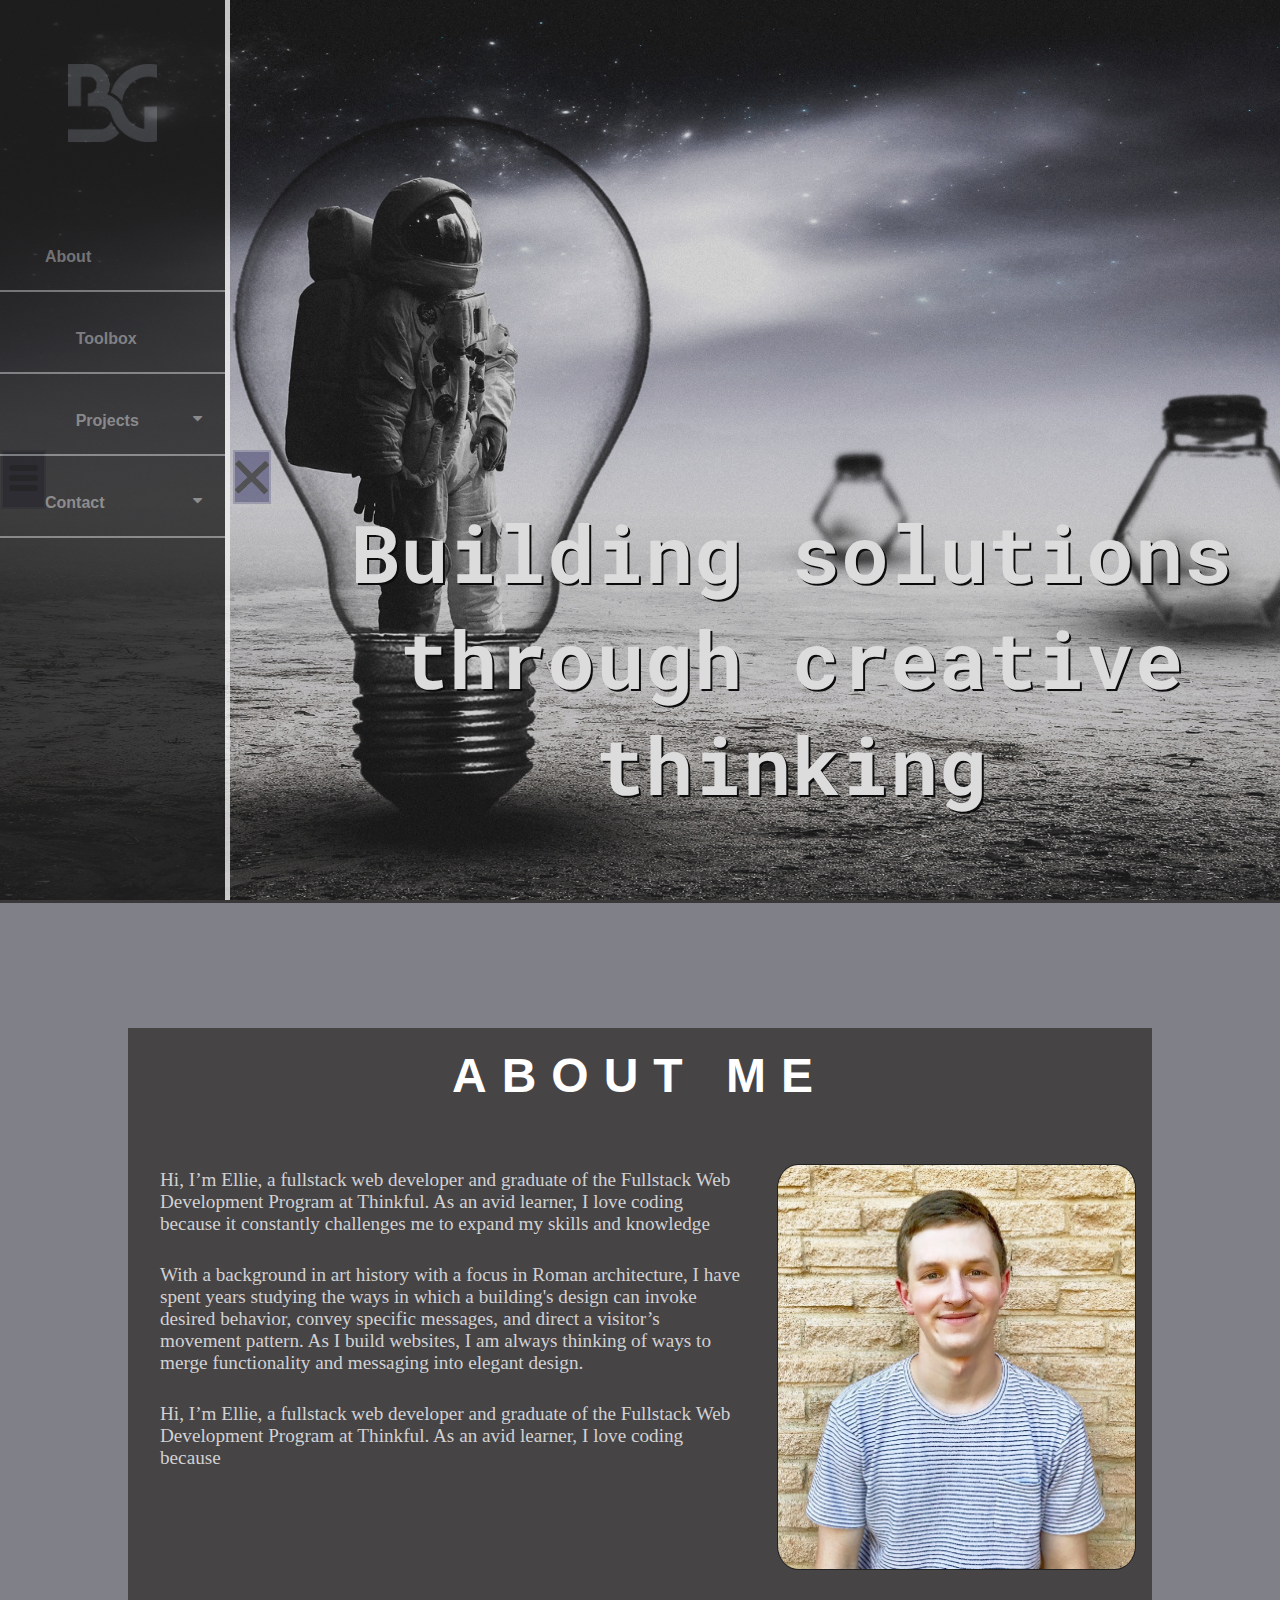
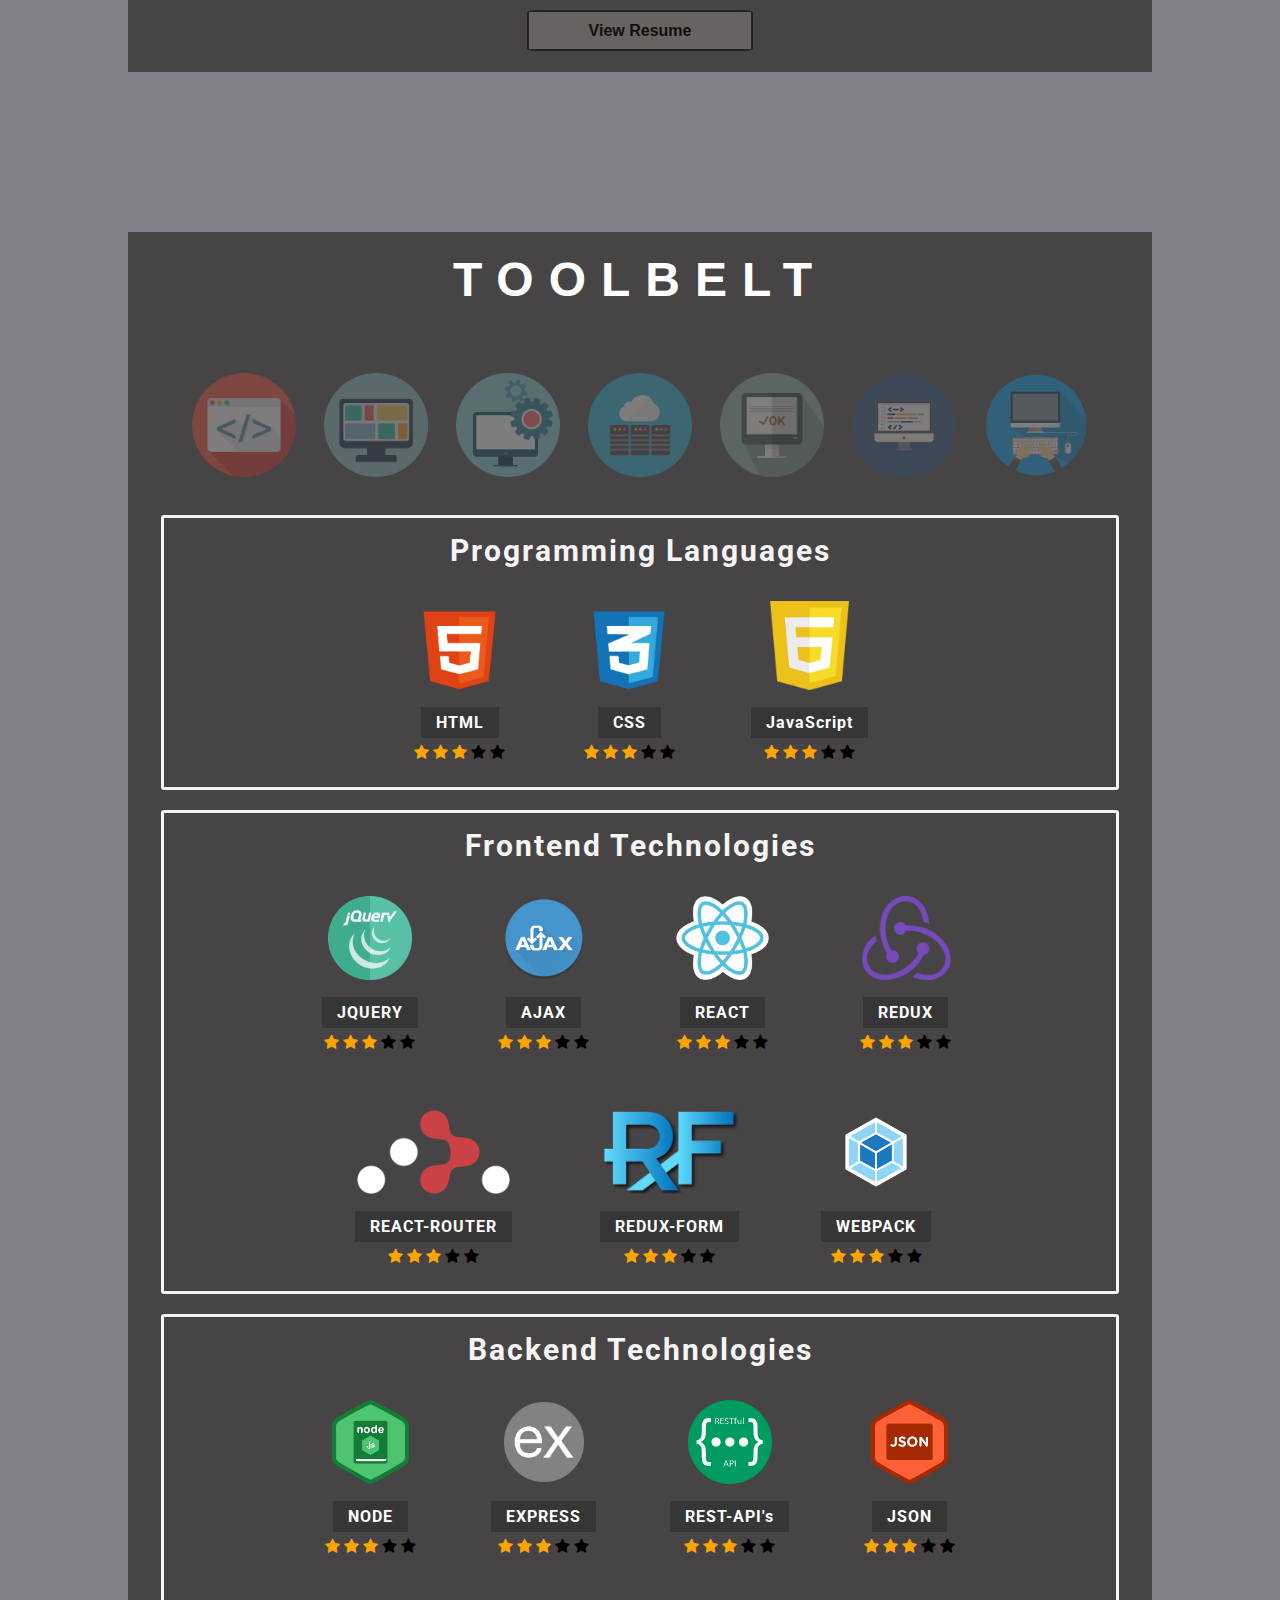
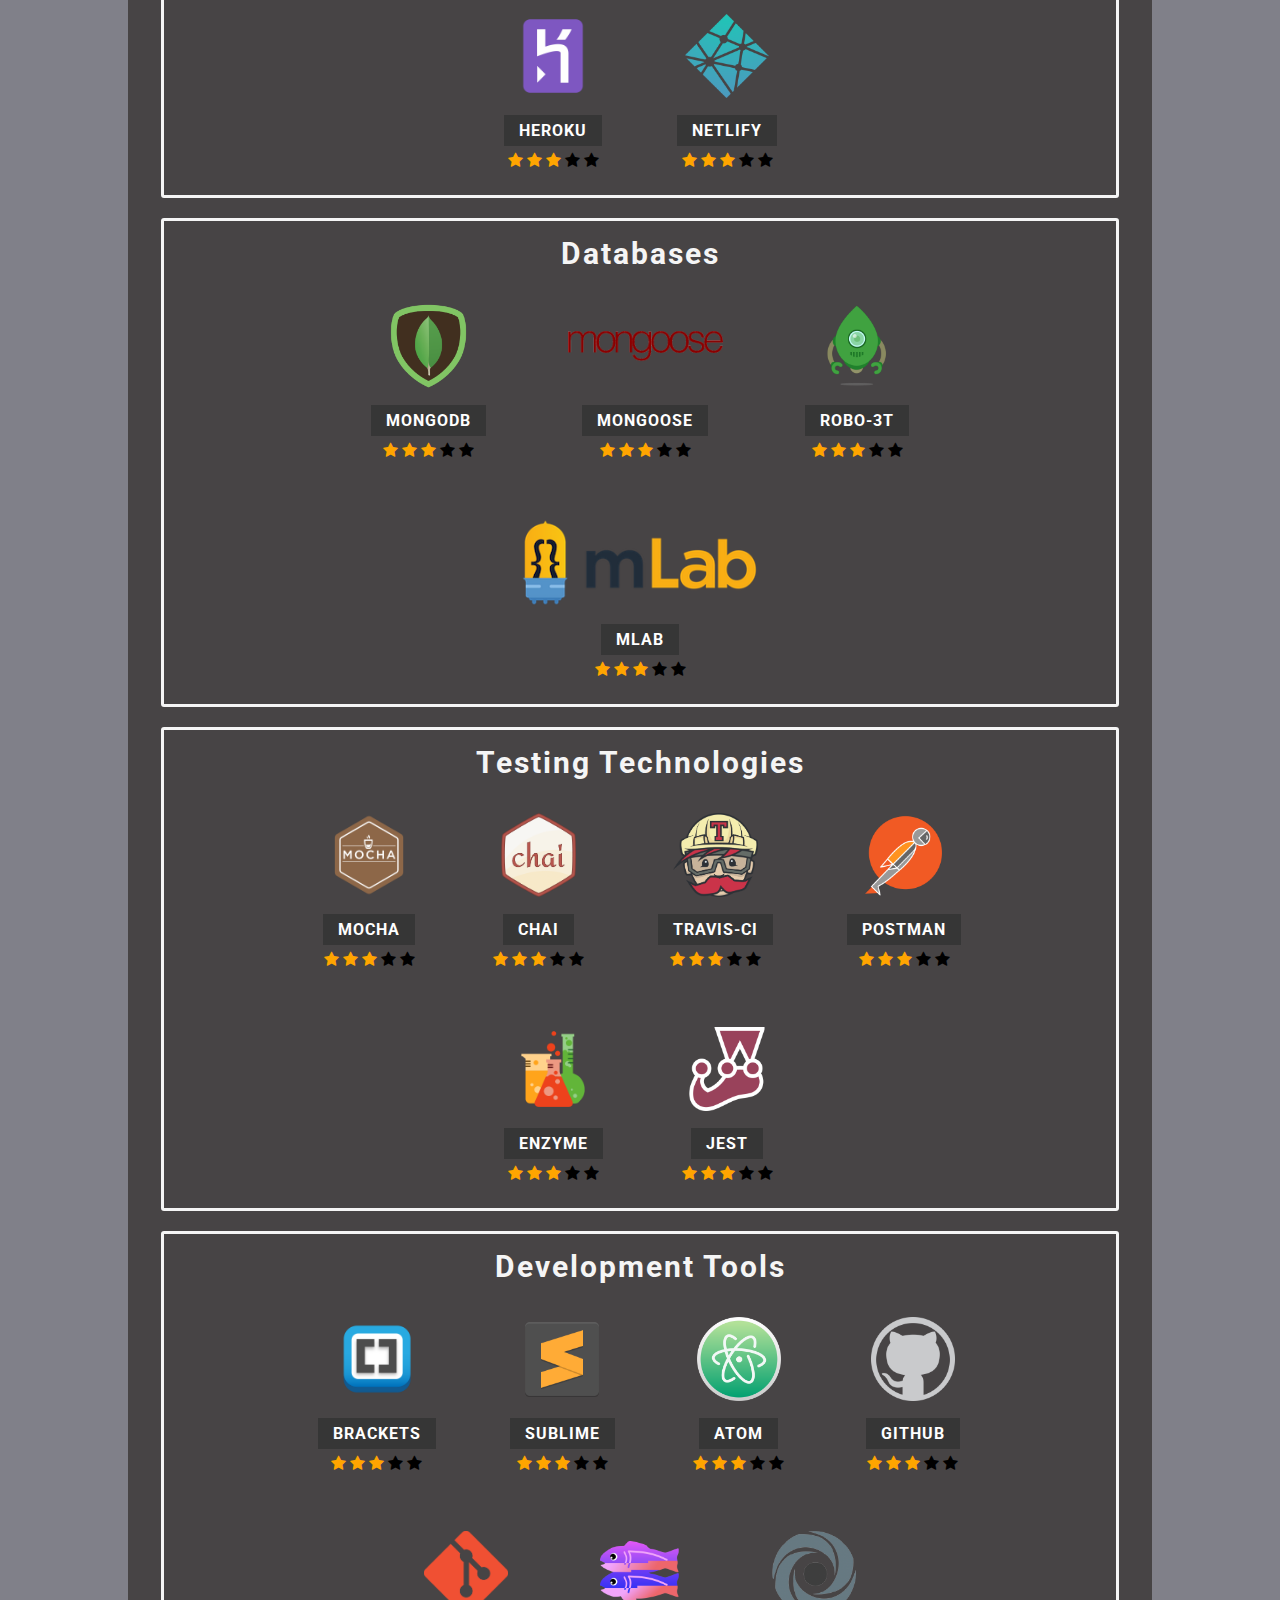
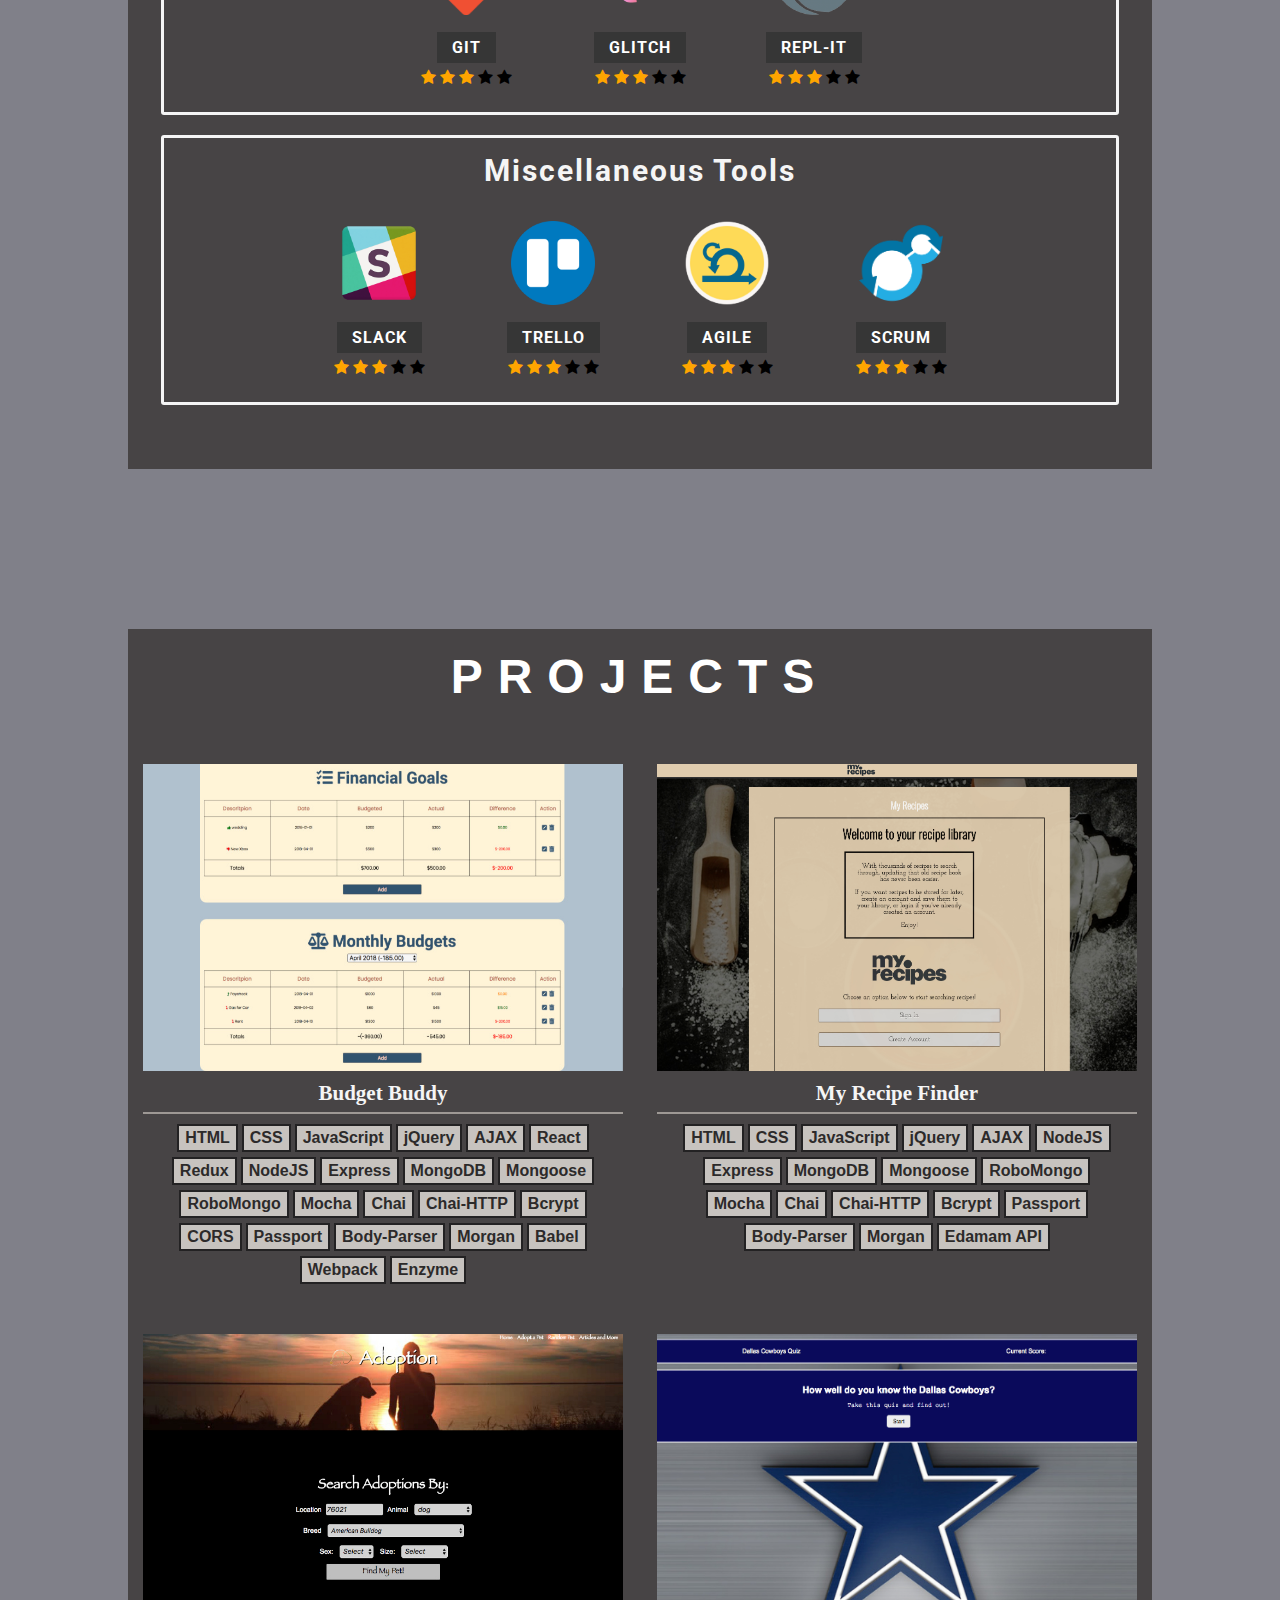
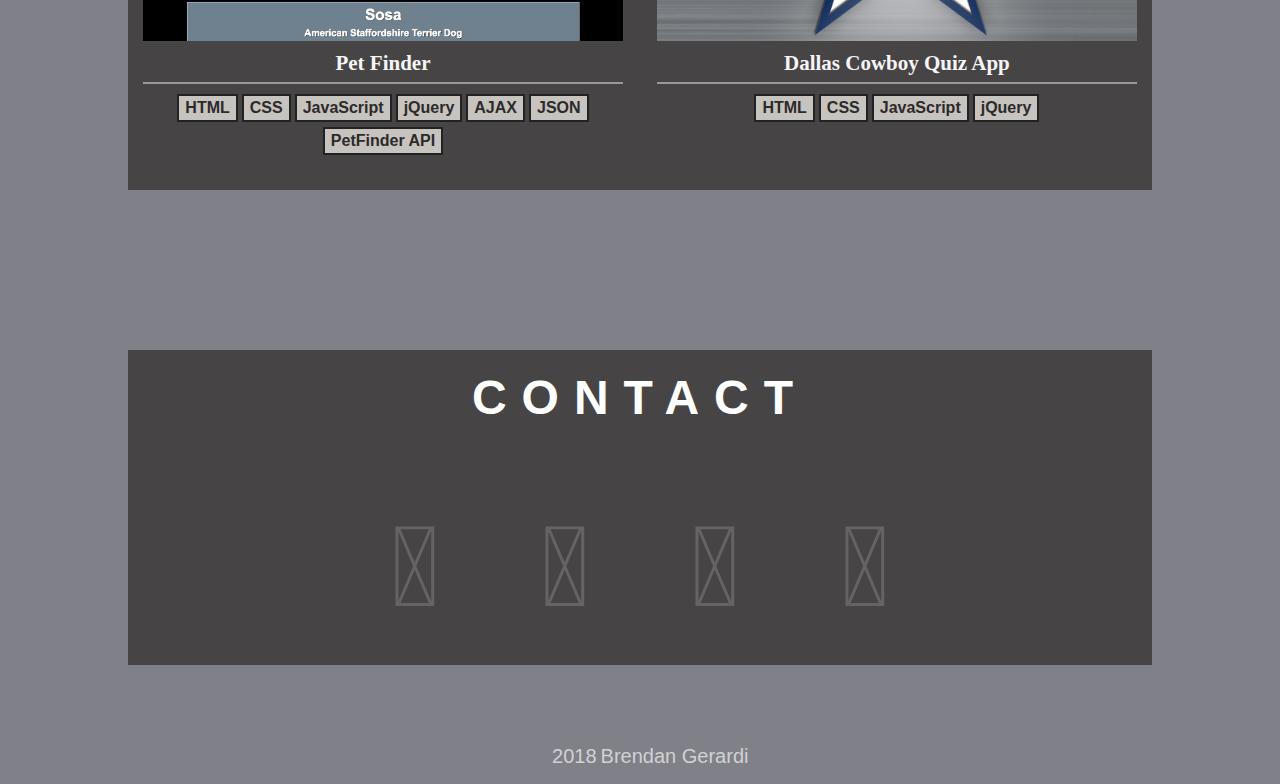
<file: public/index.html>
<!DOCTYPE html>
<html lang="en">

<head>
    <meta charset="UTF-8">
    <meta name="viewport" content="width=device-width, initial-scale=1.0">
    <title>Portfolio Capstone</title>
    <link rel="stylesheet" href="https://use.fontawesome.com/releases/v5.0.13/css/all.css" integrity="sha384-DNOHZ68U8hZfKXOrtjWvjxusGo9WQnrNx2sqG0tfsghAvtVlRW3tvkXWZh58N9jp" crossorigin="anonymous">
    <link rel="stylesheet" href="https://cdnjs.cloudflare.com/ajax/libs/font-awesome/4.7.0/css/font-awesome.min.css">
    <link href="https://fonts.googleapis.com/css?family=Roboto+Mono:500" rel="stylesheet">
    <link href="https://fonts.googleapis.com/css?family=Raleway:700" rel="stylesheet">
    <link href="https://fonts.googleapis.com/css?family=Roboto:900" rel="stylesheet">
    <!--
<link rel="stylesheet" href="//code.jquery.com/ui/1.12.1/themes/smoothness/jquery-ui.css">
-->
    <!--<link rel="stylesheet" href="//code.jquery.com/ui/1.12.1/themes/smoothness/jquery-ui.css">-->

    <link rel="stylesheet" href="./styles.css">
</head>

<body>

    <header class="headerSection">

        <div class="headerContainer">
            <h1 class="headerTitle">
                Building solutions through creative thinking
            </h1>
        </div>

        <div class="subIconContainer">
            <div class="subIcons"></div>
        </div>
        <div class="subIconContainer">
            <div class="close"></div>
        </div>

    </header>

    <div class="imageContainer">

        <div class="navigation navigationActive" id="toggle">

            <nav class="nav sidenav">

                <div class="nameContainer">
                    <img src="../public/website-images/bg-logo-2.png" alt="logo" id="logo">
                </div>
                <ul>
                    <li class="navItem" id="jsAboutNav">
                        <a class="navLink" href="#about"><i class="fas fa-user-astronaut navIcon"></i> About</a>
                    </li>
                    <li class="navItem" id="jsToolNav">
                        <a class="navLink" href="#skills"><i class="fas fa-wrench navIcon"></i> Toolbox</a>
                    </li>
                    <li class="navItem dropDown" id="jsProjectNav">
                        <button class="dropDownBtn"><i class="far fa-folder-open navIcon"></i> Projects
                            <i class="fa fa-caret-down caret"></i>
                        </button>
                        <div class="dropDownContainer dropDownContent active">
                            <a id="budget" href="https://budget-buddy-react-capstone.herokuapp.com/" target="_blank">Budget Buddy</a>
                            <a id="recipe" href="https://my-recipe-finder-node-capstone.herokuapp.com/" target="_blank">My Recipe Finder</a>
                            <a id="pet" href="https://bgerardi20.github.io/pet-adoption-api-capstone" target="_blank">Pet Finder</a>
                            <a id="cowboys" href="https://bgerardi20.github.io/cowboy-quiz-app/" target="_blank">Dallas Cowboys Quiz</a>
                        </div>
                    </li>
                    <li class="navItem dropDown" id="jsContactNav">
                        <button class="dropDownBtn"><i class="fab fa-rocketchat navIcon"></i> Contact
                            <i class="fa fa-caret-down caret"></i>
                        </button>
                        <div class="dropDownContainer dropDownContent active">
                            <a id="email" href="mailto:brendan.gerardi@gmail.com" target="_blank">Email</a>
                            <a id="github" href="https://github.com/bgerardi20" target="_blank">Github</a>
                            <a id="linkedin" href="https://www.linkedin.com/in/brendan-gerardi-45b11111b" target="_blank">LinkedIn</a>
                            <a id="angleslist" href="https://angel.co/brendan-gerardi" target="_blank">Angels List</a>
                        </div>
                    </li>
                </ul>
            </nav>

        </div>

        <section class="aboutMe">

            <div class="sectionContainer resumeContainer">

                <h3 class="sectionTitle specialTitle ">ABOUT ME</h3>

                <div class="aboutMeContainer">
                    <p class="aboutMeContent">Hi, I’m Ellie, a fullstack web developer and graduate of the Fullstack Web Development Program at Thinkful. As an avid learner, I love coding because it constantly challenges me to expand my skills and knowledge</p>
                    <br>
                    <p class="aboutMeContent">With a background in art history with a focus in Roman architecture, I have spent years studying the ways in which a building's design can invoke desired behavior, convey specific messages, and direct a visitor’s movement pattern. As I build websites, I am always thinking of ways to merge functionality and messaging into elegant design.</p>
                    <br>
                    <p class="aboutMeContent">Hi, I’m Ellie, a fullstack web developer and graduate of the Fullstack Web Development Program at Thinkful. As an avid learner, I love coding because</p>
                </div>

                <div class="headShotContainer">
                    <img src="../public/website-images/portfolio-headshot.jpg" alt="headshot">
                </div>
                <!--UPDATE RESUME!!!!!!!!!!!!!!!!!!!!!!!!!!!!!!!!!!!!!!!!!!!!!!-->
                <button class="resumeButton">
                    <a href="../brendan-gerardi-resume.docx" download="Brendans_Resume">View Resume</a>
                </button>

            </div>

        </section>

        <section class="tools">

            <div class="sectionContainer">

                <h3 class="sectionTitle specialTitle">TOOLBELT</h3>
                <div class="toolButtonContainer">
                    <a href="" class="fadeContainer" id="languages">
                        <img src="../github-images/languages-icon.png" alt="d" class="image" >
                        <div class="middle">
                            <div class="text">Languages</div>
                        </div>
                    </a>
                    <a href="" class="fadeContainer" id="frontend">
                        <img src="../github-images/front-end-trans.png" alt="d" class="image">
                        <div class="middle">
                            <div class="text">Frontend</div>
                        </div>
                    </a>
                    <a href="" class="fadeContainer" id="backend">
                        <img src="../github-images/backend-icon.png" alt="d" class="image">
                        <div class="middle">
                            <div class="text">Backend</div>
                        </div>
                    </a>
                    <a href="" class="fadeContainer" id="database">
                        <img src="../github-images/database-icon.png" alt="d" class="image">
                        <div class="middle">
                            <div class="text">Database</div>
                        </div>
                    </a>
                    <a href="" class="fadeContainer" id="testing">
                        <img src="../github-images/testing-skills-icon.png" alt="d" class="image">
                        <div class="middle">
                            <div class="text">Testing</div>
                        </div>
                    </a>
                    <a href="" class="fadeContainer" id="development">
                        <img src="../github-images/testing-trans.png" alt="d" class="image">
                        <div class="middle">
                            <div class="text">Development</div>
                        </div>
                    </a>
                    <a href="" class="fadeContainer" id="miscellaneous">
                        <img src="../github-images/other-skills-trans.png" alt="d" class="image">
                        <div class="middle">
                            <div class="text">Miscellaneous</div>
                        </div>
                    </a>
                </div>
                <div class="toolIconsContainer">

                    <div class="toolsInnerSection languages">
                        <h2 class="toolHeader">Programming Languages</h2>
                        <div class="content icons">

                            <div class="toolContainer">
                                <img src="../github-images/html-trans.png" alt="HTML">
                                <h5 class="toolName">HTML</h5>
                                <div class="starContainer">
                                    <span class="fa fa-star checked"></span>
                                    <span class="fa fa-star checked"></span>
                                    <span class="fa fa-star checked"></span>
                                    <span class="fa fa-star"></span>
                                    <span class="fa fa-star"></span>
                                </div>
                            </div>

                            <div class="toolContainer">
                                <img src="../github-images/css-trans.png" alt="CSS">
                                <h5 class="toolName">CSS</h5>
                                <div class="starContainer">
                                    <span class="fa fa-star checked"></span>
                                    <span class="fa fa-star checked"></span>
                                    <span class="fa fa-star checked"></span>
                                    <span class="fa fa-star"></span>
                                    <span class="fa fa-star"></span>
                                </div>
                            </div>

                            <div class="toolContainer">
                                <img src="../github-images/js-trans5.png" alt="JavaScript" id="javascript">
                                <h5 class="toolName">JavaScript</h5>
                                <div class="starContainer">
                                    <span class="fa fa-star checked"></span>
                                    <span class="fa fa-star checked"></span>
                                    <span class="fa fa-star checked"></span>
                                    <span class="fa fa-star"></span>
                                    <span class="fa fa-star"></span>
                                </div>
                            </div>

                        </div>
                    </div>
                    <div class="toolsInnerSection front">
                        <h2 class="toolHeader">Frontend Technologies</h2>
                        <div class="content icons">

                            <div class="toolContainer">
                                <img src="../github-images/jquery-trans.png" alt="jQuery">
                                <h5 class="toolName">JQUERY</h5>
                                <div class="starContainer">
                                    <span class="fa fa-star checked"></span>
                                    <span class="fa fa-star checked"></span>
                                    <span class="fa fa-star checked"></span>
                                    <span class="fa fa-star"></span>
                                    <span class="fa fa-star"></span>
                                </div>
                            </div>

                            <div class="toolContainer">
                                <img src="../github-images/ajax-trans.png" alt="AJAX">
                                <h5 class="toolName">AJAX</h5>
                                <div class="starContainer">
                                    <span class="fa fa-star checked"></span>
                                    <span class="fa fa-star checked"></span>
                                    <span class="fa fa-star checked"></span>
                                    <span class="fa fa-star"></span>
                                    <span class="fa fa-star"></span>
                                </div>
                            </div>

                            <div class="toolContainer">
                                <img src="../github-images/react-trans2.png" alt="React">
                                <h5 class="toolName">REACT</h5>
                                <div class="starContainer">
                                    <span class="fa fa-star checked"></span>
                                    <span class="fa fa-star checked"></span>
                                    <span class="fa fa-star checked"></span>
                                    <span class="fa fa-star"></span>
                                    <span class="fa fa-star"></span>
                                </div>
                            </div>

                            <div class="toolContainer">
                                <img src="../github-images/redux-trans.png" alt="Redux">
                                <h5 class="toolName">REDUX</h5>
                                <div class="starContainer">
                                    <span class="fa fa-star checked"></span>
                                    <span class="fa fa-star checked"></span>
                                    <span class="fa fa-star checked"></span>
                                    <span class="fa fa-star"></span>
                                    <span class="fa fa-star"></span>
                                </div>
                            </div>
                            <div class="toolContainer">
                                <img src="../github-images/react-router-trans.png" alt="React Router">
                                <h5 class="toolName">REACT-ROUTER</h5>
                                <div class="starContainer">
                                    <span class="fa fa-star checked"></span>
                                    <span class="fa fa-star checked"></span>
                                    <span class="fa fa-star checked"></span>
                                    <span class="fa fa-star"></span>
                                    <span class="fa fa-star"></span>
                                </div>
                            </div>

                            <div class="toolContainer">
                                <img src="../github-images/redux-from-logo.png" alt="Redux Form" id="reduxForm">
                                <h5 class="toolName">REDUX-FORM</h5>
                                <div class="starContainer">
                                    <span class="fa fa-star checked"></span>
                                    <span class="fa fa-star checked"></span>
                                    <span class="fa fa-star checked"></span>
                                    <span class="fa fa-star"></span>
                                    <span class="fa fa-star"></span>
                                </div>
                            </div>
                            <div class="toolContainer">
                                <img src="../github-images/webpack-trans.png" alt="Redux Form" id="reduxForm">
                                <h5 class="toolName">WEBPACK</h5>
                                <div class="starContainer">
                                    <span class="fa fa-star checked"></span>
                                    <span class="fa fa-star checked"></span>
                                    <span class="fa fa-star checked"></span>
                                    <span class="fa fa-star"></span>
                                    <span class="fa fa-star"></span>
                                </div>
                            </div>

                        </div>
                    </div>
                    <div class="toolsInnerSection back">
                        <h2 class="toolHeader">Backend Technologies</h2>
                        <div class="content icons">

                            <div class="toolContainer">
                                <img src="../github-images/node-logo-2.png" alt="NodeJS">
                                <h5 class="toolName">NODE</h5>
                                <div class="starContainer">
                                    <span class="fa fa-star checked"></span>
                                    <span class="fa fa-star checked"></span>
                                    <span class="fa fa-star checked"></span>
                                    <span class="fa fa-star"></span>
                                    <span class="fa fa-star"></span>
                                </div>
                            </div>

                            <div class="toolContainer">
                                <img src="../github-images/express-trans.png" alt="Express">
                                <h5 class="toolName">EXPRESS</h5>
                                <div class="starContainer">
                                    <span class="fa fa-star checked"></span>
                                    <span class="fa fa-star checked"></span>
                                    <span class="fa fa-star checked"></span>
                                    <span class="fa fa-star"></span>
                                    <span class="fa fa-star"></span>
                                </div>
                            </div>

                            <div class="toolContainer">
                                <img src="../github-images/restful-api.png" alt="Rest API">
                                <h5 class="toolName">REST-API's</h5>
                                <div class="starContainer">
                                    <span class="fa fa-star checked"></span>
                                    <span class="fa fa-star checked"></span>
                                    <span class="fa fa-star checked"></span>
                                    <span class="fa fa-star"></span>
                                    <span class="fa fa-star"></span>
                                </div>
                            </div>
                            <div class="toolContainer">
                                <img src="../github-images/json-logo.png" alt="JSON">
                                <h5 class="toolName">JSON</h5>
                                <div class="starContainer">
                                    <span class="fa fa-star checked"></span>
                                    <span class="fa fa-star checked"></span>
                                    <span class="fa fa-star checked"></span>
                                    <span class="fa fa-star"></span>
                                    <span class="fa fa-star"></span>
                                </div>
                            </div>

                            <div class="toolContainer">
                                <img src="../github-images/heroku-trans.png" alt="Heroku">
                                <h5 class="toolName">HEROKU</h5>
                                <div class="starContainer">
                                    <span class="fa fa-star checked"></span>
                                    <span class="fa fa-star checked"></span>
                                    <span class="fa fa-star checked"></span>
                                    <span class="fa fa-star"></span>
                                    <span class="fa fa-star"></span>
                                </div>
                            </div>

                            <div class="toolContainer">
                                <img src="../github-images/netlify-trans.png" alt="Heroku">
                                <h5 class="toolName">NETLIFY</h5>
                                <div class="starContainer">
                                    <span class="fa fa-star checked"></span>
                                    <span class="fa fa-star checked"></span>
                                    <span class="fa fa-star checked"></span>
                                    <span class="fa fa-star"></span>
                                    <span class="fa fa-star"></span>
                                </div>
                            </div>

                        </div>
                    </div>
                    <div class="toolsInnerSection dataB">
                        <h2 class="toolHeader">Databases</h2>
                        <div class="content icons">

                            <div class="toolContainer">
                                <img src="../github-images/mongo-trans.png" alt="MongoDB">
                                <h5 class="toolName">MONGODB</h5>
                                <div class="starContainer">
                                    <span class="fa fa-star checked"></span>
                                    <span class="fa fa-star checked"></span>
                                    <span class="fa fa-star checked"></span>
                                    <span class="fa fa-star"></span>
                                    <span class="fa fa-star"></span>
                                </div>
                            </div>

                            <div class="toolContainer">
                                <img src="../github-images/mongoose-letters.png" alt="Mongoose">
                                <h5 class="toolName">MONGOOSE</h5>
                                <div class="starContainer">
                                    <span class="fa fa-star checked"></span>
                                    <span class="fa fa-star checked"></span>
                                    <span class="fa fa-star checked"></span>
                                    <span class="fa fa-star"></span>
                                    <span class="fa fa-star"></span>
                                </div>
                            </div>

                            <div class="toolContainer">
                                <img src="../github-images/robo-mongo-icon-nowords.png" alt="RoboMongo">
                                <h5 class="toolName">ROBO-3T</h5>
                                <div class="starContainer">
                                    <span class="fa fa-star checked"></span>
                                    <span class="fa fa-star checked"></span>
                                    <span class="fa fa-star checked"></span>
                                    <span class="fa fa-star"></span>
                                    <span class="fa fa-star"></span>
                                </div>
                            </div>

                            <div class="toolContainer">
                                <img src="../github-images/mlab-logo.png" alt="mLab" id="mLab">
                                <h5 class="toolName">MLAB</h5>
                                <div class="starContainer">
                                    <span class="fa fa-star checked"></span>
                                    <span class="fa fa-star checked"></span>
                                    <span class="fa fa-star checked"></span>
                                    <span class="fa fa-star"></span>
                                    <span class="fa fa-star"></span>
                                </div>
                            </div>

                        </div>
                    </div>
                    <div class="toolsInnerSection testing">
                        <h2 class="toolHeader">Testing Technologies</h2>
                        <div class="content icons">

                            <div class="toolContainer">
                                <img src="../github-images/mocha-logo.png" alt="Mocha">
                                <h5 class="toolName">MOCHA</h5>
                                <div class="starContainer">
                                    <span class="fa fa-star checked"></span>
                                    <span class="fa fa-star checked"></span>
                                    <span class="fa fa-star checked"></span>
                                    <span class="fa fa-star"></span>
                                    <span class="fa fa-star"></span>
                                </div>
                            </div>

                            <div class="toolContainer">
                                <img src="../github-images/chai-logo.png" alt="Chai">
                                <h5 class="toolName">CHAI</h5>
                                <div class="starContainer">
                                    <span class="fa fa-star checked"></span>
                                    <span class="fa fa-star checked"></span>
                                    <span class="fa fa-star checked"></span>
                                    <span class="fa fa-star"></span>
                                    <span class="fa fa-star"></span>
                                </div>
                            </div>

                            <div class="toolContainer">
                                <img src="../github-images/travis-trans.png" alt="TravisCI">
                                <h5 class="toolName">TRAVIS-CI</h5>
                                <div class="starContainer">
                                    <span class="fa fa-star checked"></span>
                                    <span class="fa fa-star checked"></span>
                                    <span class="fa fa-star checked"></span>
                                    <span class="fa fa-star"></span>
                                    <span class="fa fa-star"></span>
                                </div>
                            </div>

                            <div class="toolContainer">
                                <img src="../github-images/postman-trans.png" alt="Postman">
                                <h5 class="toolName">POSTMAN</h5>
                                <div class="starContainer">
                                    <span class="fa fa-star checked"></span>
                                    <span class="fa fa-star checked"></span>
                                    <span class="fa fa-star checked"></span>
                                    <span class="fa fa-star"></span>
                                    <span class="fa fa-star"></span>
                                </div>
                            </div>

                            <div class="toolContainer">
                                <img src="../github-images/enzyme-trans.png" alt="Postman">
                                <h5 class="toolName">ENZYME</h5>
                                <div class="starContainer">
                                    <span class="fa fa-star checked"></span>
                                    <span class="fa fa-star checked"></span>
                                    <span class="fa fa-star checked"></span>
                                    <span class="fa fa-star"></span>
                                    <span class="fa fa-star"></span>
                                </div>
                            </div>

                            <div class="toolContainer">
                                <img src="../github-images/jest-trans.png" alt="Postman">
                                <h5 class="toolName">JEST</h5>
                                <div class="starContainer">
                                    <span class="fa fa-star checked"></span>
                                    <span class="fa fa-star checked"></span>
                                    <span class="fa fa-star checked"></span>
                                    <span class="fa fa-star"></span>
                                    <span class="fa fa-star"></span>
                                </div>
                            </div>

                        </div>
                    </div>
                    <div class="toolsInnerSection development">
                        <h2 class="toolHeader">Development Tools </h2>
                        <div class="content icons">
                            <div class="toolContainer">
                                <img src="../github-images/brackets-trans.png" alt="Brackets">
                                <h5 class="toolName">BRACKETS</h5>
                                <div class="starContainer">
                                    <span class="fa fa-star checked"></span>
                                    <span class="fa fa-star checked"></span>
                                    <span class="fa fa-star checked"></span>
                                    <span class="fa fa-star"></span>
                                    <span class="fa fa-star"></span>
                                </div>
                            </div>
                            <div class="toolContainer">
                                <img src="../github-images/sublime-trans.png" alt="Sublime Text">
                                <h5 class="toolName">SUBLIME</h5>
                                <div class="starContainer">
                                    <span class="fa fa-star checked"></span>
                                    <span class="fa fa-star checked"></span>
                                    <span class="fa fa-star checked"></span>
                                    <span class="fa fa-star"></span>
                                    <span class="fa fa-star"></span>
                                </div>
                            </div>
                            <div class="toolContainer">
                                <img src="../github-images/atom-trans.png" alt="Atom">
                                <h5 class="toolName">ATOM</h5>
                                <div class="starContainer">
                                    <span class="fa fa-star checked"></span>
                                    <span class="fa fa-star checked"></span>
                                    <span class="fa fa-star checked"></span>
                                    <span class="fa fa-star"></span>
                                    <span class="fa fa-star"></span>
                                </div>
                            </div>
                            <div class="toolContainer">
                                <img src="../github-images/github-trans2.png" alt="Github">
                                <h5 class="toolName">GITHUB</h5>
                                <div class="starContainer">
                                    <span class="fa fa-star checked"></span>
                                    <span class="fa fa-star checked"></span>
                                    <span class="fa fa-star checked"></span>
                                    <span class="fa fa-star"></span>
                                    <span class="fa fa-star"></span>
                                </div>
                            </div>
                            <div class="toolContainer">
                                <img src="../github-images/git-trans.png" alt="Git">
                                <h5 class="toolName">GIT</h5>
                                <div class="starContainer">
                                    <span class="fa fa-star checked"></span>
                                    <span class="fa fa-star checked"></span>
                                    <span class="fa fa-star checked"></span>
                                    <span class="fa fa-star"></span>
                                    <span class="fa fa-star"></span>
                                </div>
                            </div>
                            <div class="toolContainer">
                                <img src="../github-images/glitch2.png" alt="Glitch">
                                <h5 class="toolName">GLITCH</h5>
                                <div class="starContainer">
                                    <span class="fa fa-star checked"></span>
                                    <span class="fa fa-star checked"></span>
                                    <span class="fa fa-star checked"></span>
                                    <span class="fa fa-star"></span>
                                    <span class="fa fa-star"></span>
                                </div>
                            </div>
                            <div class="toolContainer">
                                <img src="../github-images/replit-trans.png" alt="Glitch">
                                <h5 class="toolName">REPL-IT</h5>
                                <div class="starContainer">
                                    <span class="fa fa-star checked"></span>
                                    <span class="fa fa-star checked"></span>
                                    <span class="fa fa-star checked"></span>
                                    <span class="fa fa-star"></span>
                                    <span class="fa fa-star"></span>
                                </div>
                            </div>
                        </div>
                    </div>
                    <div class="toolsInnerSection miscellaneous">
                        <h2 class="toolHeader">Miscellaneous Tools</h2>
                        <div class="content icons">
                            <div class="toolContainer">
                                <img src="../github-images/slack-trans.png" alt="Slack">
                                <h5 class="toolName">SLACK</h5>
                                <div class="starContainer">
                                    <span class="fa fa-star checked"></span>
                                    <span class="fa fa-star checked"></span>
                                    <span class="fa fa-star checked"></span>
                                    <span class="fa fa-star"></span>
                                    <span class="fa fa-star"></span>
                                </div>
                            </div>
                            <div class="toolContainer">
                                <img src="../github-images/trello-trans2.png" alt="Trello">
                                <h5 class="toolName">TRELLO</h5>
                                <div class="starContainer">
                                    <span class="fa fa-star checked"></span>
                                    <span class="fa fa-star checked"></span>
                                    <span class="fa fa-star checked"></span>
                                    <span class="fa fa-star"></span>
                                    <span class="fa fa-star"></span>
                                </div>
                            </div>
                            <div class="toolContainer">
                                <img src="../github-images/agile-trans.png" alt="Agile">
                                <h5 class="toolName">AGILE</h5>
                                <div class="starContainer">
                                    <span class="fa fa-star checked"></span>
                                    <span class="fa fa-star checked"></span>
                                    <span class="fa fa-star checked"></span>
                                    <span class="fa fa-star"></span>
                                    <span class="fa fa-star"></span>
                                </div>
                            </div>
                            <div class="toolContainer">
                                <img src="../github-images/scrum-trans.png" alt="Scrum">
                                <h5 class="toolName">SCRUM</h5>
                                <div class="starContainer">
                                    <span class="fa fa-star checked"></span>
                                    <span class="fa fa-star checked"></span>
                                    <span class="fa fa-star checked"></span>
                                    <span class="fa fa-star"></span>
                                    <span class="fa fa-star"></span>
                                </div>
                            </div>
                        </div>
                    </div>

                </div>

            </div>

        </section>

        <section class="projects">

            <div class="sectionContainer">


                <h3 class="sectionTitle specialTitle">PROJECTS</h3>

                <div class="projectContainer col-12 budget">

                    <div class="codeButton">
                        <img class="col-6" src="../github-images/budget-buddy-demo.jpg" alt="budget_buddy_demo" />

                        <div class="projectButtons">
                            <a href="https://github.com/bgerardi20/budget-buddy-react-capstone-react" target="_blank" class="code">Code</a>
                            <a href="https://budget-buddy-react-capstone.herokuapp.com/" target="_blank" class="demo">Demo</a>
                        </div>

                    </div>

                    <div class="projectDescription col-6">
                        <h6>Budget Buddy</h6>
                        <!--<p>The purpose of this app is to make budgeting fun, by helping the user plan their financial goals, and track their expenses in order to meet those goals.</p>-->

                        <ul class="projectSkills">
                            <li>HTML</li>
                            <li>CSS</li>
                            <li>JavaScript</li>
                            <li>jQuery</li>
                            <li>AJAX</li>
                            <li>React</li>
                            <li>Redux</li>
                            <li>NodeJS</li>
                            <li>Express</li>
                            <li>MongoDB</li>
                            <li>Mongoose</li>
                            <li>RoboMongo</li>
                            <li>Mocha</li>
                            <li>Chai</li>
                            <li>Chai-HTTP</li>
                            <li>Bcrypt</li>
                            <li>CORS</li>
                            <li>Passport</li>
                            <li>Body-Parser</li>
                            <li>Morgan</li>
                            <li>Babel</li>
                            <li>Webpack</li>
                            <li>Enzyme</li>
                        </ul>

                        <!--
                        <a href="https://github.com/bgerardi20/budget-buddy-react-capstone-react" target="_blank">Code</a>
                        <a href="https://budget-buddy-react-capstone.herokuapp.com/" target="_blank">Demo</a>
-->

                    </div>

                </div>

                <div class="projectContainer col-12 recipe">

                    <div class="codeButton">
                        <img class="col-6" src="../github-images/my-recipe-finder-demo.jpg" alt="my_recipe_finder_demo" />

                        <div class="projectButtons">
                            <a href="https://github.com/bgerardi20/my-recipe-finder-node-capstone" target="_blank" class="code">Code</a>
                            <a href="https://my-recipe-finder-node-capstone.herokuapp.com/" target="_blank" class="demo">Demo</a>
                        </div>

                    </div>




                    <div class="projectDescription col-6">
                        <h6>My Recipe Finder</h6>
                        <!--                        <p>The purpose of this app is to create an recipe book that you can have with you wherever you go.</p>-->

                        <ul class="projectSkills">
                            <li>HTML</li>
                            <li>CSS</li>
                            <li>JavaScript</li>
                            <li>jQuery</li>
                            <li>AJAX</li>
                            <li>NodeJS</li>
                            <li>Express</li>
                            <li>MongoDB</li>
                            <li>Mongoose</li>
                            <li>RoboMongo</li>
                            <li>Mocha</li>
                            <li>Chai</li>
                            <li>Chai-HTTP</li>
                            <li>Bcrypt</li>
                            <li>Passport</li>
                            <li>Body-Parser</li>
                            <li>Morgan</li>
                            <li>Edamam API</li>
                        </ul>

                        <!--
<a href="https://github.com/bgerardi20/my-recipe-finder-node-capstone" target="_blank">Code</a>
<a href="https://my-recipe-finder-node-capstone.herokuapp.com/" target="_blank">Demo</a>
-->

                    </div>

                </div>

                <div class="projectContainer col-12 pet">

                    <div class="codeButton">
                        <img class="col-6" src="../github-images/pet-adoption-demo.png" alt="pet_adoption_demo" />

                        <div class="projectButtons">
                            <a href="https://github.com/bgerardi20/pet-adoption-api-capstone" target="_blank" class="code">Code</a>
                            <a href="https://bgerardi20.github.io/pet-adoption-api-capstone" target="_blank" class="demo">Demo</a>
                        </div>

                    </div>



                    <div class="projectDescription col-6">
                        <h6>Pet Finder</h6>
                        <!--                        <p>I have always had a hard time finding the perfect dog to adopt. With this app, that problem with cease to exist. You are able to search thousands of images, to help with picking out which animal is best for you. Once you found that perfect one, hop on over to the adoption section and find one close to you!</p>-->

                        <ul class="projectSkills">
                            <li>HTML</li>
                            <li>CSS</li>
                            <li>JavaScript</li>
                            <li>jQuery</li>
                            <li>AJAX</li>
                            <li>JSON</li>
                            <li>PetFinder API</li>
                        </ul>

                        <!--
<a href="https://github.com/bgerardi20/pet-adoption-api-capstone" target="_blank">Code</a>
<a href="https://bgerardi20.github.io/pet-adoption-api-capstone" target="_blank">Demo</a>
-->

                    </div>

                </div>

                <div class="projectContainer col-12 cowboys">


                    <div class="codeButton">
                        <img class="col-6" src="../github-images/cowboy-quiz-app-demo.jpg" alt="cowboy_quiz_app_demo" />

                        <div class="projectButtons">
                            <a href="https://github.com/bgerardi20/cowboy-quiz-app" target="_blank" class="code">Code</a>
                            <a href="https://bgerardi20.github.io/cowboy-quiz-app/" target="_blank" class="demo">Demo</a>
                        </div>

                    </div>



                    <div class="projectDescription col-6">
                        <h6>Dallas Cowboy Quiz App</h6>
                        <!--                        <p>How well do you know the Dallas Cowboys? Take this quiz and find out.</p>-->

                        <ul class="projectSkills">
                            <li>HTML</li>
                            <li>CSS</li>
                            <li>JavaScript</li>
                            <li>jQuery</li>
                        </ul>

                        <!--
                        <a href="https://github.com/bgerardi20/cowboy-quiz-app" target="_blank">Code</a>
                        <a href="https://bgerardi20.github.io/cowboy-quiz-app/" target="_blank">Demo</a>
-->

                    </div>

                </div>



            </div>

        </section>

        <section class="contact">
            <div class="sectionContainer">
                <h3 class="sectionTitle specialTitle">CONTACT</h3>

                <div class="contactIconContainer">
                    <a class="footer" href="mailto:brendan.gerardi@gmail.com" target="_blank"><i class="fas fa-envelope footerIcon"></i></a>
                    <a class="footer" href="https://github.com/bgerardi20" target="_blank"><i class="fab fa-github"></i></a>
                    <a class="footer" href="https://www.linkedin.com/in/brendan-gerardi-45b11111b" target="_blank"><i class="fab fa-linkedin footerIcon"></i></a>
                    <a class="footer" href="https://angel.co/brendan-gerardi" target="_blank"><i class="fab fa-angellist"></i></a>
                </div>
            </div>
        </section>


        <footer>
            <div class="footerInfo">
                <p><i class="far fa-copyright"></i> 2018</p>
                <p>Brendan Gerardi</p>
            </div>
        </footer>
    </div>

    <script src="https://code.jquery.com/jquery-3.3.1.js" integrity="sha256-2Kok7MbOyxpgUVvAk/HJ2jigOSYS2auK4Pfzbm7uH60=" crossorigin="anonymous"></script>

    <script src="../public/client.js"></script>

</body>

</html>
</file>
<file: styles.css>
* {
    margin: 0;
    padding: 0;
    border: 0;
    font-size: 100%;
    /*The box-sizing property is used to tell the browser what the sizing properties (width and height) should include border-box.*/
    box-sizing: border-box;
    /*reset Chrome user agent styles*/
    -webkit-margin-before: 0px;
    -webkit-margin-after: 0px;
    -webkit-margin-start: 0px;
    -webkit-margin-end: 0px;
    -webkit-padding-before: 0px;
    -webkit-padding-after: 0px;
    -webkit-padding-start: 0px;
    -webkit-padding-end: 0px;
    /*reset Firefox user agent styles*/
    -moz-margin-before: 0px;
    -moz-margin-after: 0px;
    -moz-margin-start: 0px;
    -moz-margin-end: 0px;
    -moz-padding-before: 0px;
    -moz-padding-after: 0px;
    -moz-padding-start: 0px;
    -moz-padding-end: 0px;
    /*reset Internet Explorer user agent styles*/
    -ms-margin-before: 0px;
    -ms-margin-after: 0px;
    -ms-margin-start: 0px;
    -ms-margin-end: 0px;
    -ms-padding-before: 0px;
    -ms-padding-after: 0px;
    -ms-padding-start: 0px;
    -ms-padding-end: 0px;
    /*reset Opera user agent styles*/
    -o-margin-before: 0px;
    -o-margin-after: 0px;
    -o-margin-start: 0px;
    -o-margin-end: 0px;
    -o-padding-before: 0px;
    -o-padding-after: 0px;
    -o-padding-start: 0px;
    -o-padding-end: 0px;
}

*,
:after,
:before {
    -webkit-box-sizing: border-box;
    -moz-box-sizing: border-box;
    box-sizing: border-box;
}

body,
html {
    width: 100%;
    min-width: 100%;
    height: 100%;
    margin: 0;
    padding: 0;
    overflow-x: hidden;
}

body {
    font-family: 'Montserrat', sans-serif;
    background-image: url(./website-images/other/background-image.jpg);
    background-attachment: fixed;
    /*    width: 100%;*/
    text-align: center;
    /*    position: relative;*/
}


header {
    position: relative;
}


img {
    /*    height: auto;*/
    /*        height: 110px;*/
    padding: 1rem;
}

section {
    width: 90%;
    margin-left: 60px;
    margin-right: auto;
    padding: 5rem 0rem;
}

h4 {
    font-size: 22px;
}

p {
    /*    font-family: 'Libre Baskerville', serif;*/
    color: #D1D1D3;
}

a {
    text-decoration: none;
}

footer {
    padding: 1rem;
    margin-left: 80px;
}

section h3 {
    font-family: 'Raleway', sans-serif;
    color: #232223;
    font-size: 3rem;
}

.navigation ul {
    /* color: white; */
    /* margin: 0; */
    position: absolute;
    top: 35%;
    left: 0;
    right: 0;
    margin-left: auto;
    margin-right: auto;
    padding-top: 30px;
    /* transform: translate(-50%, -50%); */
    /*    display: inline-block;*/
    /*    width: 240px;*/
    /* padding-top: 80px; */
    /* padding-right: 10px; */
    /* max-height: 60%; */
}

.aboutMeContent {
    padding: 13px;
    margin: 15px 5px;
    font-size: 23px;
    text-align: left;
}

.headerTitle {
    /*    min-width: 1000px;*/
    color: white;
    text-shadow: 1px 1px darkslategrey;
    position: absolute;
    margin-left: auto;
    margin-right: auto;
    left: 0;
    right: 0;
    top: 250px;
    font-size: 7rem;
    width: auto;
    font-family: 'Cinzel', serif;
    /*    letter-spacing: 2px;*/
    letter-spacing: .5px;
    transition: margin .5s ease-in;
}

/*

.headerTitle:hover {
    filter: alpha(opacity=100);
    opacity: 1.0;
}
*/

.imageContainer {
    transition: margin .5s linear;
    /*    padding: 25px;*/
    width: 100%;
    /*        margin: 0 auto;*/
    display: inline-block;
    /*    margin-left: 30px;*/
}

.nameContainer {
    padding-top: 3rem;
    display: none;
    /*    width: 100%;*/
}

.nameContainer img {
    filter: contrast(100%);
    padding: 0;
    margin: 10px 20px;
    height: 110px;
}


#logo {
    cursor: pointer;
}



.headerContainer {
    /*    position: absolute;*/
    /*    min-width: 1200px;*/
    /*    min-height: 100%;*/
    width: 100%;
    height: auto;
    /*    min-height: 600px;*/
    max-width: 100%;

    margin: 0;
    padding: 0;

    /*    background: url(./github-images/light-bulb-header-image.jpg) no-repeat 50%;*/
    background-size: cover;
    filter: alpha(opacity=40);
    opacity: 0.4;
    filter: brightness(80%);
    box-shadow: 0px 3px #383535;
}

.navIcon {
    font-size: 27px;
    width: 25%;
    vertical-align: middle;
    color: white;
    display: inline-block;
    padding: 20px;
}

.sidebar {
    border-right: 0.2px solid dimgrey;
    height: 100%;
    width: 75px;
    position: fixed;
    z-index: 1;
    top: 0;
    left: 0;
    background-color: #1e1e1e;
    overflow-x: hidden;
    /*    font-family: 'Lato', sans-serif;*/
    /*    font-family: 'Raleway', sans-serif;*/
    /*
    filter: alpha(opacity=80);
    opacity: .8;
*/
    /*    border-right: 1px solid #f1f1f1;*/
    transition: width 0.5s ease-in-out;
}


.sidebar a {
    padding: 20px 0px;
    text-decoration: none;
    font-size: 21px;
    /*    font-weight: bold;*/
    text-transform: uppercase;
    /*    color: #818181;*/
    display: none;
    /*    display: inline-block;*/
    /* border-bottom: 2px solid; */
    /*     background: none; */
    /*    width: 70%;*/
    text-align: left;
    cursor: pointer;
    outline: none;
    letter-spacing: 2px;
}

.nav li {
    display: inline-flex;
    width: 100%;
    cursor: pointer;
    margin: 10px auto;
    transition: all 1s ease-in;
}

.specialTitle {
    padding: 20px 0px 20px;
    letter-spacing: 8px;
    color: white;
    margin: 5px;
}

.navLink {
    display: inline-block;
    /*    transition: all 1s ease-in;*/
    padding: 10px 0px;
    color: white;
    /*    opacity: 1;*/
}

.navLink:hover {
    text-decoration: underline;
    text-decoration-color: #f1f1f1;
}

.navContact {
    padding: 20px 14px;
    display: none;
    /*    width: 100%;*/
    /*    margin: 0 auto;*/
}

.navContact p {
    margin: 5px;
    font-size: 12px;
    font-weight: bold;
    /*    position: sticky;*/
}

#number {
    padding: 0px 15px;
}

/*
.hiddenNav {
    display: none;
}
*/

.fadeContainer {
    position: relative;
    /*    height: auto;*/
}

.image {
    height: auto;
    transition: .5s ease;
    /*    backface-visibility: hidden;*/
    display: inline-block;
    width: 14%;
}

.middle {
    transition: .5s ease;
    position: absolute;
    margin-left: auto;
    margin-right: auto;
    bottom: 70px;
    left: 0;
    right: 0;
    /*
    transform: translate(-50%, -150%);
    -ms-transform: translate(-50%, -150%);
*/
}

.text {
    filter: alpha(opacity=01);
    opacity: 0.01;
}

.text h5 {
    margin: 3px;
    color: white;
    font-size: 17px;
}

.text h6 {
    display: inline-block;
    color: white;
    font-size: 9.2px;
}

/*
#name {
    color: white;
    width: 80%;
    margin-left: auto;
    margin-right: auto;
    padding: 10px;
    cursor: pointer;
}
*/

.icons img {
    height: 95px;
    padding: .5rem;
}

/*#javascript {*/
/*
#mLab {
    height: 95px;
}
*/

.toolButtonContainer {
    margin-top: 30px;
    display: inline-block;
}


.toolButtonContainer img {
    margin: 5px;
    padding: 2px;
    /*    height: 120px;*/
    width: 14.5%;
}

.toolHeader {
    color: whitesmoke;
    font-size: 30px;
    margin-top: 15px;
    font-family: 'Roboto', sans-serif;
    letter-spacing: 2px;
}

.toolsInnerSection {
    border: 3px solid whitesmoke;
    border-radius: 1%;
    width: 85%;
    margin: 20px auto;
    /*
    margin-left: auto;
    margin-right: auto;
    margin-top: 20px;
*/
}

.sectionContainer {
    /*    min-width: 1000px;*/
    width: 100%;
    margin-left: 70px;
    margin-right: 70px;
    background-color: rgba(56, 53, 53, 0.8);
    padding-bottom: 25px;
    display: inline-block;
}

.sectionContainer:hover {
    filter: alpha(opacity=100);
    opacity: 1;
}

span.fa.fa-star.black {
    color: black;
    text-shadow: 1px 1px black;
}

.checked {
    color: orange;
    text-shadow: 2px 2px black;
}

.toolContainer {
    /*    width: auto;*/
    display: inline-block;
    /*
    padding: 10px 15px;
    margin: 15px 20px;
*/
    padding: 10px;
    margin: 15px;
}

.toolName {
    color: white;
    margin: 5px;
    padding: 6px 15px;
    background-color: #363636;
    width: fit-content;
    margin-left: auto;
    margin-right: auto;
    letter-spacing: 1px;
}

.toolIconsContainer {
    padding: 1rem;
    margin: 1rem;
}

/*
.headShotContainer img {
    width: 100%;
    height: auto;
    border: 1px solid #232223;
    border-radius: 4%;
    padding: 0;
    max-height: 355px;
    max-width: 340px;
}
*/

.headShotContainer {
    width: 35%;
    float: right;
    padding-top: 1rem;
    margin-left: 15px;
}

.headShotContainer img {
    width: 100%;
    height: auto;
    border: 1px solid #232223;
    border-radius: 4%;
    padding: 0;
    max-height: 355px;
    max-width: 340px;
}

.aboutMeContainer {
    width: 95%;
    display: inline-block;
    vertical-align: middle;
    margin-bottom: 1rem;
}

.resumeContainer button {
    margin: 3rem auto 0;
    display: contents;
}

.resumeButton a {
    border: 2px solid #232223;
    border-radius: 4%;
    background-color: #686363;
    line-height: 40px;
    /*    font-family: 'Libre Franklin', sans-serif;*/
    font-weight: bold;
    color: #140E0A;
    padding: 13px 60px;
}

.resumeButton a:hover {
    background-color: #0E0B0B;
    border: 1px solid #9D9494;
    color: #7E777B;
}

.resumeButton a:active {
    background-color: #0E0B0B;
    border: 3px solid white;
    color: #7E777B;
}


.contactIconContainer {
    /*    margin: 5px;*/
    padding: 5px;
    display: inline-block;
    width: 100%;
}

.contact a {
    font-size: 10rem;
    color: #686363;
    padding: 5px;
    margin: 5px;
}

.projectContainer {
    margin-bottom: 15px;
    padding: 15px;
    width: 48%;
    display: inline-block;
    vertical-align: top;
    font-family: 'Roboto', sans-serif;
}

.projectContainer img {
    /*    height: 307px;*/
    height: auto;
    width: 100%;
    -webkit-transition: -webkit-transform .6s;
    transition: transform .6s;
    vertical-align: bottom;
}

.projectContainer h6 {
    font-size: 21px;
    border-bottom: 2px solid #9D9894;
    padding-bottom: 6px;
    color: whitesmoke;
    text-shadow: 2px 2px black;
    margin-top: 10px;
    letter-spacing: .5px;
}

.projectContainer ul {
    margin-top: 10px;
}

.projectContainer li {
    display: inline-block;
    padding: 2px 5px;
    margin-bottom: 3px;
    border: 2px solid #232223;
    background-color: #C7C3BF;
    font-weight: bolder;
    color: #2C2A2A;
}

.projectContainer a:hover {
    border: 1px solid #F4F3F5;
    text-decoration: underline;
    text-decoration-color: #F4F3F5;
    text-decoration-style: double;
}

.projectContainer a:active {
    border: 1px solid yellow;
}

.codeButton {
    position: relative;
    overflow: hidden;
}

.codeButton:hover {
    border: 1px solid white;
}


.projectButtons {
    position: absolute;
    margin-left: auto;
    margin-right: auto;
    left: 0;
    right: 0;
    top: 40%;
}

.code,
.demo {
    text-decoration: none;
    padding-top: 10px;
    padding-bottom: 10px;
    background-color: #232223;
    border: 1px solid #F4F3F5;
    color: #F4F3F5;
    margin: 2px;
    margin-top: 5px;
    width: 90px;
    /*    font-family: 'Libre Franklin', sans-serif;*/
    display: none;
}

.projectDescription p {
    padding-top: 7px;
    padding-bottom: 7px;
}

/* mouse over link */

.footer:hover {
    text-shadow: 1px 1px white;
}

/* selected link */

.footer:active {
    color: #686363;
    text-shadow: 5px 5px black;
}

.footerInfo {
    font-size: 20px;
}

.footerInfo p {
    display: inline;
}


#nav-trigger {
    cursor: pointer;
    width: 100%;
    position: absolute;
    margin-left: auto;
    margin-right: auto;
    left: 0px;
    right: 0px;
    top: 20px;
}

#nav-trigger.active span {
    background-color: transparent;
    cursor: pointer;
    margin-left: 25px;
    /*    left: 10px;*/
}

#nav-trigger.active span:after {
    -webkit-transform: rotate(-45deg);
    -ms-transform: rotate(-45deg);
    transform: rotate(-45deg);
    cursor: pointer;
    top: 0;
}

#nav-trigger.active span:before {
    -webkit-transform: rotate(45deg);
    -ms-transform: rotate(45deg);
    transform: rotate(45deg);
    cursor: pointer;
    top: 0;
}

/*
#nav-trigger.active span:after,
#nav-trigger.active span:before {
    top: 0;
    cursor: pointer;
}
*/

#nav-trigger span:before {
    top: -8px;
    cursor: pointer;
}

#nav-trigger span:after {
    bottom: -8px;
    cursor: pointer;
}

#nav-trigger span,
#nav-trigger span:after,
#nav-trigger span:before {
    background: #fff;
    border-radius: 1px;
    content: '';
    cursor: pointer;
    display: block;
    height: 3px;
    width: 28px;
    position: absolute;
    margin-left: auto;
    margin-right: auto;
    left: 0px;
    right: 0px;
    -webkit-transition: all .4s ease-in-out;
    transition: all .4s ease-in-out;
}

/*
#nav-trigger span:after {
    margin-left: unset;
}
*/

#nav-wrapper {
    display: inline-block;
    /*        transition: display 4s ease;*/
}



/*MEDIA QUERIES*/

/*monitor screen*/

@media screen and (min-width: 1500px) {
    section h3 {
        font-size: 4rem;
    }

    .aboutMeContent {
        padding: 11px;
        margin: 12px 5px;
        font-size: 25px;
    }

    .navContact p {
        margin: 12px;
        font-size: 16px;
    }

    .headerTitle {
        font-size: 7.5rem;
        margin-left: 45px;
        /*        width: 90%;*/
    }

    .resumeContainer button {
        font-size: 20px
    }

    .resumeButton a {
        padding: 20px 125px;
    }

    .toolButtonContainer img {
        margin: 5px;
        padding: 2px;
        /* height: 120px; */
        width: 15.5%;
    }

    .text h5 {
        font-size: 24px;
    }

    .text h6 {
        font-size: 12px;
    }

    .middle {
        bottom: 100px;
    }

    .projectContainer li {
        font-size: 19px;
    }

    .projectContainer h6 {
        font-size: 25px;
        padding-bottom: 15px;
    }

    .contact a {
        font-size: 13rem;
    }

    /*
    .icons img {
        height: 130px;
    }
*/

    .code,
    .demo {
        padding-top: 17px;
        padding-bottom: 17px;
        width: 220px;
    }

    .footer i {
        width: 22%;
        /*        width: auto;*/
        /* display: inline-block; */
    }

    .sidebar {
        width: 90px;
    }

    .navIcon,
    .sidebar a {
        padding: 30px;
    }

    .navContact {
        padding: 20px;
    }

    .nameContainer {
        padding: 3rem 4.1rem 0rem;
        width: 100%;
    }

    .navIcon,
    .sidebar a {
        padding: 32px 45px 30px 30px;
    }

    .headShotContainer {
        width: 25%;
    }

    #nav-trigger {
        top: 30px;
    }

    #nav-trigger span,
    #nav-trigger span:after,
    #nav-trigger span:before {
        height: 3px;
        width: 34px;
    }
}


@media screen and (max-width: 1499px) {

    .aboutMeContent {
        font-size: 22px;
    }

    /*
    .sidebar {
        width: 90px;
    }
*/

    .navContact {
        padding: 25px 40px;
    }

    /*
.nameContainer {
    padding: 65px 65px 15px;
}
*/
    .middle {
        bottom: 80px;
    }

    .text h5 {
        font-size: 20px;
    }

    .text h6 {
        font-size: 10px;
    }

    .navContact p {
        margin: 2px 0px;
        font-size: 15px;
    }

    .navIcon {
        padding: 25px 55px 25px 25px;
    }

    .sidebar a {
        padding: 25px;
    }

    .headerTitle {
        margin-left: 70px;
    }

    .code,
    .demo {
        padding-top: 13px;
        padding-bottom: 13px;
        width: 160px;
    }

    .projectContainer li {
        padding: 4px 6px;
        margin-bottom: 4px;
        border: 1px solid #232223;
        font-size: 17px;
    }

    .nav li {
        margin: 10px auto;
    }

    .footer i {
        width: 21%;
        /*        width: auto;*/
        /* display: inline-block; */
    }

}

@media only screen and (max-width: 1380px) {
    .headerTitle {
        font-size: 5.9rem;
    }

    .aboutMeContent {
        font-size: 21px;
    }


    .middle {
        bottom: 70px;
    }


    .text h5 {
        font-size: 18px;
    }

    .text h6 {
        font-size: 9px;
    }

    .code,
    .demo {
        padding-top: 12px;
        padding-bottom: 12px;
        width: 150px;
    }

}


@media only screen and (max-width: 1180px) {
    .headerTitle {
        font-size: 5.2rem;
        /*        margin-left: 50px;*/
    }

    .aboutMeContent {
        font-size: 20px;
        margin: 5px 5px;
    }

    .text h5 {
        font-size: 16px;
    }

    .text h6 {
        font-size: 8px;
    }

    .middle {
        bottom: 60px;
    }
}


/*laptop*/

@media only screen and (max-width: 1024px) {

    body,
    html {
        overflow-x: hidden;
        overflow-y: auto;
    }

    section {
        margin-left: 85px;
        margin-right: auto;
        width: 90%;
    }

    .aboutMeContent {
        font-size: 18px;
    }

    .nameContainer {
        padding: 3rem 2.5rem 0rem;
    }

    .navContact {
        padding: 20px 14px;
    }


    .sidebar a {
        padding: 20px;
    }

    .navIcon {
        padding: 20px 45px 20px 20px;
    }

    .sectionContainer {
        min-width: 0;
        margin-left: auto;
        margin-right: auto;
    }

    .specialTitle {
        letter-spacing: 3px;
    }

    .headerTitle {
        font-size: 4.5rem;
        /* width: 80%; */
        top: 150px;
    }

    .projectContainer {
        padding: 3px;
    }

    .projectContainer li {
        font-size: 13px;
    }

    .toolButtonContainer img {
        margin: 2px;
        padding: 0.5px;
        /* height: 120px; */
        width: 15%;
    }

    .toolContainer {
        padding: 10px 10px;
    }


    .middle {
        bottom: 60px;
    }


    .text h5 {
        font-size: 14px;
    }

    .text h6 {
        font-size: 8px;
    }

    .icons img {
        padding: 0px;
        height: 75px;
    }

    /*    #javascript,*/
    #mLab {
        height: 73px;
    }

    .toolName {
        font-size: 12px;
    }

    .code,
    .demo {
        padding-top: 11px;
        padding-bottom: 11px;
        width: 140px;
    }


    .footer i {
        width: 20%;
        /* width: auto; */
        /* display: inline-block; */
    }


    .contact a {
        font-size: 8rem;
    }

}

@media only screen and (max-width: 1000px) {
    section {
        width: 89%;
    }

    .sectionContainer {
        /*        min-width: 1000px;*/
        width: 100%;
    }

    .image {
        width: 14.5%;
    }

    .icons img {
        /*        height: 70px;*/
    }

    .middle {
        bottom: 50px;
    }

}


@media screen and (max-width: 879px) {
    section {
        width: 88%;
    }

    .headerTitle {
        font-size: 4rem;
    }

    .image {
        width: 19%;
    }

    .middle {
        bottom: 45px;
    }

    /*
    .text h5 {
        font-size: 17px;
    }
*/

    .code,
    .demo {
        padding-top: 10px;
        padding-bottom: 10px;
        width: 100px;
    }

    .toolButtonContainer img {
        margin: 0.5px;
        width: 15%;
    }



}

@media only screen and (max-width: 829px) {
    section {
        width: 87%;
    }

    .headerTitle {
        font-size: 3.7rem;
    }

    .toolButtonContainer img {
        margin: 0px;
        width: 16%;
    }

    .middle {
        bottom: 40px;
    }

    /*
    .text h5 {
        font-size: 14px;
    }
*/

    .text h6 {
        font-size: 10px;
    }

    .footer i {
        /*        width: 20%;*/
        width: auto;
        /* display: inline-block; */
    }
}


/*ipad potrait*/

@media only screen and (max-width: 768px) {

    section {
        width: 95%;
        margin-left: auto;
    }

    footer {
        margin-left: auto;
    }


    .aboutMeContent {
        font-size: 19px;
        padding: 6px;
    }

    .headerContainer {
        min-height: 600px;
    }

    .headerTitle {
        font-size: 4.6rem;
        min-width: 0;
        top: 100px;
        margin: auto;
    }

    /*
    .hiddenNav {
        display: block;
        height: 90px;
        width: 100%;
        position: fixed;
        z-index: 1;
        top: 0;
        left: 0;
        background-color: #1e1e1e;
        border-bottom: none;
        border-bottom: 3px solid black;
        overflow: hidden;
    }
*/
    .sidebar {
        /*        background-color: #1e1e1e;*/
        border-bottom: none;
        /*        color: #fff;*/
        padding: 0;
        position: fixed;
        top: 0;
        width: 100%;
        /*        z-index: 99;*/
        height: 70px;
        transition: height .5s;
    }

    .logo-area {
        display: inline-block;
    }

    #nav-trigger {
        /* padding-top: 5px; */
        position: absolute;
        top: 30px;
        left: 20px;
        /*        width: 22px;*/
        margin-left: unset;
    }

    #nav-trigger.active span {
        background-color: transparent;
        /*        cursor: pointer;*/
    }

    #nav-trigger.active span:after {
        -webkit-transform: rotate(-45deg);
        -ms-transform: rotate(-45deg);
        transform: rotate(-45deg);
        cursor: pointer;
        top: 0;
    }

    #nav-trigger.active span:before {
        -webkit-transform: rotate(45deg);
        -ms-transform: rotate(45deg);
        transform: rotate(45deg);
        cursor: pointer;
        top: 0;
    }

    /*
    #nav-trigger.active span:after,
    #nav-trigger.active span:before {
        top: 0;
        cursor: pointer;
    }
*/
    #nav-trigger span:before {
        top: -8px;
        /*        cursor: pointer;*/
    }

    #nav-trigger span:after {
        bottom: -8px;
        /*        cursor: pointer;*/
    }

    #nav-trigger span,
    #nav-trigger span:after,
    #nav-trigger span:before {
        background: #fff;
        border-radius: 1px;
        content: '';
        cursor: pointer;
        display: block;
        height: 3px;
        width: 30px;
        margin-left: unset;
        /*        margin: 18px 0px;*/
        position: absolute;
        -webkit-transition: all .6s ease-in-out;
        transition: all .6s ease-in-out;
    }

    #nav-wrapper {
        display: block;
        /*        transition: display 4s ease;*/
    }

    .container {
        border-bottom: 1px solid dimgray;
        height: 70px;
        width: 100%;
        position: fixed;
        transition: none;
    }

    .nav li {
        overflow: visible;
        width: 100%;
        /* width: 22.1%; */
        margin: 0px;
        padding: 20px 0px;
        /*        margin-left: 0px;*/
        /*        float: left;*/
        display: block;
        border-bottom: 1px solid dimgray;
    }

    .navLink {
        padding: 0;
        font-size: 14px;
    }

    .navContact p {
        font-size: 13px;
        margin-top: 12px;
        /*        margin: 3px;*/
        /*        display: inline-block;*/
        vertical-align: -webkit-baseline-middle;
        letter-spacing: .4px;
    }

    .nameContainer,
    .navContact {
        padding: 0;
        /*        display: block;*/
        position: absolute;
        /*        margin-top: 7px;*/
        /*        transition: all 2s linear;*/
    }

    .nameContainer {
        top: 0px;
        right: 0px;
        /*        margin-top: 8px;*/
    }

    .nameContainer img {
        height: 50px;
    }

    .navContact {
        top: 0;
        left: 0;
        right: 0;
        margin: 0 auto;
        width: 70%;
    }

    .navigation ul {
        position: static;
        margin-top: 70px;
        margin-left: auto;
        margin-right: auto;
        transform: none;
        width: 100%;
        padding-top: 0;
        padding-right: 0;
        max-height: none;
    }

    .sidebar a {
        font-size: 16px;
        width: auto;
        display: inline;
    }

    .navIcon {
        font-size: 16px;
        width: auto;
        vertical-align: text-top;
        margin-right: 3px;
        padding: 0px;
    }

    .aboutMeContainer {
        width: 96%;
        margin: 4px auto;
        padding: 1px;
    }

    .headShotContainer {
        width: 40%;
        margin-right: 5px;
        margin-left: 5px;
        padding: 5px;
        padding-top: 1rem;
    }

    .headShotContainer img {
        min-height: 200px;
        min-width: 190px;
    }

    .toolButtonContainer img {
        margin: 8px;
        width: 25%;
        padding: 2px;
    }

    .image {
        width: 23%;
    }

    .middle {
        bottom: 75px;
    }

    .text h5 {
        font-size: 17px;
    }

    .text h6 {
        font-size: 11.5px;
    }

    .projectButtons {
        top: 45%;
    }

    .projectContainer {
        width: 85%;
    }

    .projectContainer h6 {
        font-size: 25px;
        border-bottom: 3px solid #9D9894;
    }

    .projectContainer li {
        padding: 4px;
        margin: 2px 0px;
        font-size: 18px;
        border: 1px solid #232223;
    }

    .code,
    .demo {
        padding-top: 11px;
        padding-bottom: 11px;
        width: 150px;
    }

    .contact a {
        font-size: 8.8rem;
    }

    /*
    a.footer i {
        width: 45%;
        margin: 5px;
        padding: 5px;
    }
*/
    .footerInfo p {
        font-size: 18px;
    }

    /*    #javascript,*/
    #mLab {
        height: 65px;
    }

    /*
    .fadeContainer {
        margin: 10px;
    }
*/
}


@media screen and (max-width: 701px) {
    .aboutMeContent {
        font-size: 20px;
    }

    .navigation {
        overflow: visible;
    }

    .image {
        width: 26%;
    }

    .projectContainer li {
        font-size: 16px;
    }

    .contactIconContainer {
        padding: 2px;
    }

    .contact a {
        font-size: 7.5rem;
        margin: 0px;
        padding: 0px;
    }

    .footer i {
        margin: 10px;
        width: auto;
    }

}

@media screen and (max-width: 580px) {
    .headerTitle {
        font-size: 4rem;
        top: 120px;
    }

    .navContact p {
        font-size: 12px;
    }

    .headShotContainer {
        width: 49%;
        margin-right: 3px;
        margin-left: 4px;
        padding: 1rem 5px 5px;
    }

    .aboutMeContent {
        font-size: 21px;
        margin: 4px 3px;
        padding: 8px;
    }

    .toolButtonContainer img {
        width: 28%;
    }

    .image {
        width: 30%;
    }

    .middle {
        bottom: 55px;
    }

    .text h5 {
        font-size: 15px;
    }

    .text h6 {
        font-size: 11.5px;
    }

    .projectContainer li {
        padding: 2px 3px;
        margin: 2px 0px;
        font-size: 16px;
        border: none;
    }

    .contact a {
        font-size: 6rem;
    }

    .fadeContainer {
        margin: 2px;
    }

    /*
    .specialTitle {
        letter-spacing: 10px;
    }
*/
}

/*iPhone landscape*/

@media only screen and (max-width: 480px) {

    body,
    html {
        overflow-x: hidden;
    }

    section {
        margin-left: auto;
        margin-right: auto;
    }

    .aboutMeContent {
        font-size: 18px;
    }

    .sectionContainer {
        width: 95%;
        margin-left: auto;
        margin-right: auto;
        min-width: 0;
    }

    .headerContainer {
        width: 0;
    }

    .headerTitle {
        top: 170px;
        font-size: 3.7rem;
        min-width: 0;
        letter-spacing: 3px;
        margin: 15px auto;
    }

    #logo {
        height: 50px;
    }

    /*
.nameContainer {
    right: 10px;
}
*/
    .headShotContainer {
        width: 53%;
        margin-left: 4px;
        margin-right: 18px;
        padding-right: 5px;
    }

    .resumeContainer button {
        margin-top: 1rem;
    }

    .code,
    .demo {
        padding-top: 9px;
        padding-bottom: 9px;
        width: 110px;
    }

    .projectContainer {
        display: block;
        width: 95%;
        margin-left: auto;
        margin-right: auto;
        margin-bottom: 30px;
    }

    .projectContainer ul {
        margin: 10px 0px;
    }

    .projectContainer li {
        font-size: 14.1px;
    }

    .projectContainer h6 {
        font-size: 20px;
    }

    .toolButtonContainer {
        display: inline-block;
        /*        width: 90%;*/
        padding: 1px;
        margin-top: 0;
    }

    .toolHeader {
        margin-bottom: 10px;
    }

    .toolButtonContainer img {
        margin: 7px 10px;
    }

    .image {
        width: 39%;
    }

    /*
#javascript {
    height: 75px;
}
*/

    .middle {
        bottom: 60px;
    }

    .text h5 {
        font-size: 17px;
    }

    .text h6 {
        font-size: 10px;
    }

    .icons img {
        /*        height: 80px;*/
    }

    .contact a {
        font-size: 7rem;
        margin: 6px;
        padding: 6px;
    }

    .footerInfo p {
        font-size: 14px;
    }

    /*
    .specialTitle {
        letter-spacing: 8px;
    }
*/
}


@media only screen and (max-width: 420px) {

    /*
    .nameContainer {
        margin-top: 10px;
    }
*/
    .toolContainer {
        padding: 5px;
        margin: 7px;
    }

    #logo {
        height: 45px;
    }

    .middle {
        bottom: 55px;
    }

    .text h5 {
        font-size: 15px;
    }

    .code,
    .demo {
        width: 110px;
        font-size: 13.5px;
    }

    .footer i {
        width: auto;
        display: inline-block;
        padding: 5px;
        margin: 5px;
    }

}

@media only screen and (max-width: 369px) {
    #logo {
        height: 45px;
    }

    .specialTitle {
        font-size: 2.8rem;
    }

    .footer i {
        margin: 0px;
        padding: 0px;
    }
}

/*iPhone portrait*/

@media only screen and (max-width: 320px) {

    section {
        width: 100%;
    }

    .navigation ul {
        margin-top: 50px;
    }

    .nameContainer img {
        margin: auto;
    }

    /*
    .headerContainer {
        min-width: 800px;
        min-height: 100%;
    }
*/

    .headerContainer {
        min-height: 450px;
    }

    .sectionContainer {
        width: 95%;
        margin-left: auto;
        margin-right: auto;
    }

    .aboutMeContainer {
        width: 100%;
    }

    #logo {
        height: 35px;
        /*        margin-top: 15px;*/
    }

    .headShotContainer {
        width: 55%;
        padding: 9px 0px 0px;
        margin: 0px 4px 0px 0px;
    }

    .headShotContainer img {
        max-height: 210px;
        max-width: 190px;
        min-height: 0;
        min-width: 0;
    }

    .nameContainer {
        margin-top: 5px;
    }

    #nav-trigger {
        top: 20px;
        left: 10px;
    }

    .navContact {
        margin-top: 5px;
    }

    .navContact p {
        font-size: 11px;
        margin: 3px;
        letter-spacing: .1px;
    }

    .nameContainer {
        /*        margin-left: 0px;*/
        right: 5px;
        margin-top: 7px;
    }

    .container,
    .sidebar {
        height: 50px;
    }

    .headerTitle {
        font-size: 3rem;
        letter-spacing: 1px;
        width: auto;
        top: 105px;
    }

    .projectContainer {
        width: 99%;
    }

    .projectContainer h6 {
        font-size: 18px;
    }

    .projectContainer ul {
        margin: 10px 0px;
        width: 100%;
        margin: 5px auto;
        /* display: block; */
    }

    .projectContainer li {
        font-size: 14px;
        border: 0px solid #232223;
        padding: 1px 4px;
        margin: 2px 0px;
    }

    .middle {
        bottom: 45px;
    }

    .image {
        width: 42%;
    }

    .text h5 {
        font-size: 14px;
    }

    .aboutMeContent {
        font-size: 16px;
        padding: 10px;
    }

    .specialTitle {
        letter-spacing: 1px;
        padding-bottom: 25px;
        font-size: 2.7rem;
    }

    .toolContainer {
        /* width: auto; */
        display: inline-block;
        padding: 10px 10px;
        margin: 15px 1px;
    }

    /*
    .icons img {
        height: 70px;
    }
*/

    .contact a {
        font-size: 7rem;
        margin: 2px;
        /*        padding: 2px;*/
    }

}

}
</file>
<file: public/styles.css>
* {
    margin: 0;
    padding: 0;
    border: 0;
    font-size: 100%;
    /*The box-sizing property is used to tell the browser what the sizing properties (width and height) should include border-box.*/
    box-sizing: border-box;
    /*reset Chrome user agent styles*/
    -webkit-margin-before: 0px;
    -webkit-margin-after: 0px;
    -webkit-margin-start: 0px;
    -webkit-margin-end: 0px;
    -webkit-padding-before: 0px;
    -webkit-padding-after: 0px;
    -webkit-padding-start: 0px;
    -webkit-padding-end: 0px;
    /*reset Firefox user agent styles*/
    -moz-margin-before: 0px;
    -moz-margin-after: 0px;
    -moz-margin-start: 0px;
    -moz-margin-end: 0px;
    -moz-padding-before: 0px;
    -moz-padding-after: 0px;
    -moz-padding-start: 0px;
    -moz-padding-end: 0px;
    /*reset Internet Explorer user agent styles*/
    -ms-margin-before: 0px;
    -ms-margin-after: 0px;
    -ms-margin-start: 0px;
    -ms-margin-end: 0px;
    -ms-padding-before: 0px;
    -ms-padding-after: 0px;
    -ms-padding-start: 0px;
    -ms-padding-end: 0px;
    /*reset Opera user agent styles*/
    -o-margin-before: 0px;
    -o-margin-after: 0px;
    -o-margin-start: 0px;
    -o-margin-end: 0px;
    -o-padding-before: 0px;
    -o-padding-after: 0px;
    -o-padding-start: 0px;
    -o-padding-end: 0px;
}

/*header section */

body {
    background-color: #808089;
    font-family: 'Roboto', sans-serif;
}

body,
html {
    height: 100%;
}

header {
    background: url(./website-images/light-bulb-header-image.jpg) no-repeat 50%;
    /* background-position: 0% 50%; */
    background-size: cover;
    opacity: 0.9;
    /* width: 100%; */
    height: -webkit-fill-available;
    position: relative;
    /*     filter: contrast(90%) brightness(70%); */
    filter: brightness(90%);
    box-shadow: 0px 3px #383535;
}

.imageContainer {
    background-image: url(./website-images/background4.jpg);
    background-position: bottom;
    background-repeat: no-repeat;
    background-attachment: fixed;
    background-size: cover;
    /*    filter: grayscale(100%) brightness(50%);*/
    /*        position: absolute;*/
    /*    filter: contrast(90%) brightness(70%);*/
    width: 100%;
}

/*
.headerSection {
    position: absolute;
}
*/

/*
section {
    position: absolute;
    bottom: 20px;
    right: 20px;
    background-color: black;
    color: white;
    padding-left: 20px;
    padding-right: 20px;
}
*/

img {
    height: 110px;
    padding: 1rem;
    display: inline-block;
    margin-left: auto;
    margin-right: auto;
}

h4 {
    font-size: 22px;
}

p {
    font-family: 'Libre Baskerville', serif;
    color: #D1D1D3;
}

.headerTitle {
    color: white;
    text-shadow: 2px 2px black;
    position: absolute;
    font-size: 5rem;
    text-align: center;
    width: 75%;
    bottom: 83px;
    right: 8px;
    font-family: 'Roboto Mono', monospace;
    letter-spacing: 1px;
}

.nameContainer {
    padding-top: 3rem;
    padding-bottom: 3rem;
    width: 100%;
    text-align: center;
}

div.nameContainer h1 {
    color: white;
    text-align: center;
    font-size: 45px;
}

#logo {
    cursor: pointer;
}

div.nameContainer img {
    /*    color: white;*/
}

.navIcon {
    font-size: 35px;
    padding-right: 25px;
    padding-left: 5px;
    width: 33%;
}

a {
    text-decoration: none;
}

#toggle {}

.subIcons {
    background: url(../public/website-images/grey-menu-icon2.png) center center no-repeat;
    background-size: 3rem;
    background-color: #4A497C;
    border: 2px solid #9493B2;
    opacity: .7;
    cursor: pointer;
    width: 3.5%;
    height: 6.5%;
    position: fixed;
    top: 50%;
    left: 0.1%;
    z-index: 99;
    -moz-transition: 0.3s;
    -o-transition: 0.3s;
    -webkit-transition: 0.3s;
    transition: 0.3s;
    filter: none;
}

.subIcons:hover {
    opacity: 1;
    filter: none;
    transform: rotateZ(180deg);
}

.close {
    background: url(../public/website-images/cross-icon.png) center center no-repeat;
    background-size: 4rem;
    background-color: #4A497C;
    border: 2px solid #9493B2;
    cursor: pointer;
    width: 3%;
    height: 6%;
    position: fixed;
    top: 50%;
    left: 18.2%;
    z-index: 99;
    opacity: .6;
    -moz-transition: all .6s;
    -o-transition: all .6s;
    -webkit-transition: all .6s;
    transition: all .6s ease;
    /*
    -ms-transform: rotate(180deg);
    -webkit-transform: rotate(180deg);
    transform: rotate(180deg);
*/
}

.close:hover {
    transform: rotate(-180deg);
    opacity: 1;
}

/* Fixed sidenav, full height */

.sidenav {
    height: 100%;
    width: 18%;
    position: fixed;
    z-index: 1;
    top: 0;
    left: 0;
    background-color: #1e1e1e;
    overflow-x: hidden;
    /* padding-top: 20px; */
    font-family: 'Lato', sans-serif;
    opacity: .8;
    border-right: 5px solid #f1f1f1;
}

/* Style the sidenav links and the dropdown button */

.sidenav a,
.dropDownBtn {
    padding: 20px 15px;
    text-decoration: none;
    font-size: 16px;
    font-weight: bold;
    color: #818181;
    display: block;
    border-bottom: 2px solid;
    background: none;
    width: 100%;
    text-align: left;
    cursor: pointer;
    outline: none;
}

/* Add an active class to the active dropdown button */

/*
.active {
    color: white;
}
*/

/* Dropdown container (hidden by default). Optional: add a lighter background color and some left padding to change the design of the dropdown content */

.dropDownContainer {
    display: none;
    padding-top: 10px;
    width: 100%;
}

/* Optional: Style the caret down icon */

.fa-caret-down {
    float: right;
    padding-right: 8px;
    padding-top: 8%;
}

.dropDownContent a {
    color: #f1f1f1;
    padding: 10px 20px;
    text-decoration: none;
    display: block;
    text-align: right;
    border: none;
    font-size: 14px;
}

/*
.navigation {
    position: fixed;
    left: 0;
    top: 0;
    height: 100%;
    -webkit-transition: all 0.3s ease;
    transition: all 3s ease-in;
    z-index: 2000;
    width: 15%;
    overflow: hidden;
        border-right: 5px solid white;
}
*/

.nav li {
    display: block;
}

section.aboutMe div.resumeContainer {
    /*    position: relative;*/
    /*    width: 100%;*/
    /*    display: block;*/
    /*    margin: 0 auto;*/
    /*    display: inline-block;*/
}



.specialTitle {
    /* background-color: #9D9494; */
    padding: 20px 0px 30px;
    border-radius: 10px 10px;
    text-align: center;
    margin: 15px;
    letter-spacing: 15px;
    color: white;
}

/*header section */

section h3 {
    font-family: 'Libre Franklin', sans-serif;
    color: #232223;
    /*    text-shadow: 1px 1px black;*/
    font-size: 3rem;
}

section.aboutMe p {
    padding-top: 5px;
    font-size: 1.2rem;
    padding-bottom: 5px;
}

section.aboutMe .aboutMeContainer,
.contactIconContainer {
    /*        border: 3px solid #F8D86B;*/
    padding-top: 1rem;
    padding-bottom: 2rem;
}



/*collapse classes*/

/*

.collapsible {
    background-color: #777;
    color: white;
    cursor: pointer;
    padding: 18px;
    width: 100%;
    border: none;
    text-align: center;
    outline: none;
    font-size: 15px;
}

.collapsible:after {
    color: white;
    font-weight: bold;
    float: right;
    margin-left: 5px;
}

.content {
    padding: 0px 18px;
    max-height: 0;
    overflow: hidden;
    transition: max-height 0.2s ease-out;
    opacity: .3;
}
*/

/*

.active,
.collapsible:hover {
background-color: #555;
}

.active:after {
content: "\2212";
}
.content:active {

    padding: 10px;
    margin: 10px;

}
*/

/**/

/*fade*/

.fadeContainer {
    position: relative;
    background: none;
    /*    width: 50%;*/
}

.image {
    opacity: 0.3;
    /*            display: block;*/
    /*    width: 100%;*/
    height: auto;
    transition: .5s ease;
    backface-visibility: hidden;
    position: relative;
}

.middle {
    transition: .5s ease;
    opacity: 0;
    position: absolute;
    /*    top: 50%;*/
    left: 50%;
    transform: translate(-55%, -175%);
    -ms-transform: translate(-55%, -175%);
    /*    display: none;*/
}

.image:hover {
    border: 4px solid white;
    border-radius: 50% 50%;
    opacity: 1;
}

.image:active {
    border: 4px solid white;
    border-radius: 50% 50%;
    opacity: 1;
}


.middle:hover {
    opacity: 1;
}

.text {
    color: white;
    font-size: 15px;
    margin-left: auto;
    margin-right: auto;
    margin: 15px -30px;
}



/**/

.name {
    color: white;
    width: 80%;
    margin-left: auto;
    margin-right: auto;
    padding: 10px;
    cursor: pointer;
}

.icons {
    /*    margin: 20px;*/
    height: auto;
    width: 85%;
    margin-left: auto;
    margin-right: auto;
}

.icons img {
    height: 100px;
    padding: .5rem;
    display: inline-block;
    margin-left: auto;
    margin-right: auto;
}

#mLab,
#javascript {
    height: 105px;
}

.toolButtonContainer {
    width: 100%;
    text-align: center;
    margin-top: 30px;
    display: block;
    /*
    position: absolute;
    left: 0;
*/
}

.toolButtonContainer a {
    margin: 3px;
    padding: 3px;
}

.toolButtonContainer img {
    margin: 3px;
    padding: 3px;
    height: 110px;
}

.toolHeader {
    color: whitesmoke;
    font-size: 30px;
    margin-top: 15px;
    font-family: 'Roboto', sans-serif;
    letter-spacing: 2px;
}

.toolsInnerSection {
    border: 3px solid whitesmoke;
    border-radius: 3px 3px;
    /*    box-shadow: 5px 5px black;*/
    width: 95%;
    margin-left: auto;
    margin-right: auto;
    margin-top: 20px;

}

.sectionContainer {
    width: 100%;
    max-width: 1100px;
    display: block;
    margin-top: 1rem;
    margin-bottom: 1rem;
    background-color: rgba(56, 53, 53, 0.8);
}

.sectionContainer:hover {
    opacity: 1;
}

section.tools .sectionContainer {
    position: relative;
}

.checked {
    color: orange;
}

.toolContainer {
    display: inline-block;
    padding: 10px 15px;
    margin: 15px 20px;
}

.toolName {
    color: white;
    margin: 5px;
    padding: 6px 15px;
    background-color: #363636;
    width: fit-content;
    margin-left: auto;
    margin-right: auto;
    letter-spacing: 1px;
}

.toolIconsContainer {
    max-width: 1100px;
    width: 100%;
    display: inline-block;
    padding: 0.5rem;
    padding-bottom: 3rem;
    margin-left: auto;
    margin-right: auto;
    /*    margin-top: 1rem;*/
    margin-bottom: 1rem;
    text-align: center;
    /*    background-color: #FFF7DC;*/
    border-radius: 10px 10px;
    position: relative;
}

.aboutMe,
.tools,
.contact,
.projects {
    width: 85%;
    margin-left: auto;
    margin-right: auto;
    padding-top: 7rem;
    padding-bottom: 1rem;
    padding-right: 2rem;
    padding-left: 2rem;
}

div.headShotContainer img {
    width: 100%;
    height: auto;
    border: 1px solid #232223;
    border-radius: 6%;
    padding: 0;

}

.aboutMeContent {
    padding: 2rem;
}


section.aboutMe .headShotContainer {
    width: 35%;
    display: inline-block;
    /*    height: 100%;*/
    vertical-align: top;
    padding-top: 1rem;
    padding-bottom: 1rem;
}


section.aboutMe .aboutMeContainer {
    width: 63%;
    display: inline-block;
    /*    margin-top: 1rem;*/
    /*    vertical-align: top;*/
}

div.resumeContainer button {
    margin-left: auto;
    margin-right: auto;
    width: 100%;
    /* text-align: center; */
    background: none;
    margin-top: 2rem;
    margin-bottom: 2rem;
}

.resumeButton a {
    border: 2px solid #232223;
    border-radius: 5%;
    background-color: #686363;
    /*    line-height: 30px;*/
    font-family: 'Libre Franklin', sans-serif;
    font-weight: bold;
    color: #140E0A;
    padding: 10px 60px;
}

.resumeButton a:hover {
    background-color: #0E0B0B;
    border: 1px solid #9D9494;
    color: #7E777B;
}

.resumeButton a:active {
    background-color: #0E0B0B;
    border: 3px solid white;
    color: #7E777B;
}

/* */

/*contact section*/

.contact a {
    font-size: 7rem;
    color: #686363;
    padding-left: 3rem;
    padding-right: 3rem;
}

.contactIconContainer {
    margin-left: auto;
    margin-right: auto;
    margin-bottom: 3rem;
    padding-top: 2rem;
    padding-bottom: 2rem;
    text-align: center;
    /*    background-color: #FFF7DC;*/
}

.projectContainer img {
    height: 307px;
    padding: 0rem;
    width: 100%;
    margin: 0 auto;
    vertical-align: top;
    -webkit-transition: -webkit-transform .6s;
    transition: transform .6s;
    /*
        display: inline-block;
        opacity: .9;
        border: 2px solid #686363;
    margin-top: -1rem;
    padding-right: 10px;
    -webkit-transform: scale3d(0.5, 0.5, 0.5);
    transform: scale3d(0.5, 0.5, 0.5);
*/
}

.projectContainer img:hover {
    border: 2px solid white;
    /*
    max-width: 100%;
    max-height: 100%;
    -webkit-transform: scale(1.2);
    transform: scale(1.2);
    -webkit-transform: scale(1.5);
    transform: scale(1.5);
    -webkit-transform: scale3d(0.5, 0.5, 0.5);
    transform: scale3d(0.5, 0.5, 0.5);
*/
}

.projectContainer {
    margin-bottom: 15px;
    padding: 15px;
    width: 49.8%;
    display: inline-block;
    vertical-align: top;
    text-align: center;
}


.projectContainer h6 {
    font-family: 'Libre Franklin', sans-serifx;
    font-size: 21px;
    border-bottom: 2px solid #9D9894;
    padding-bottom: 6px;
    color: whitesmoke;
    margin-top: 10px;
}

.projectContainer ul {
    width: 95%;
    margin-top: 10px;
    margin-left: auto;
    margin-right: auto;
    font-size: 16px;
}

.projectContainer li {
    display: inline-block;
    padding: 3px 6px;
    margin-bottom: 5px;
    border: 2px solid #232223;
    background-color: #C7C3BF;
    font-family: 'Libre Franklin', sans-serif;
    font-weight: bold;
    color: #2C2A2A;
    /*    opacity: .8;*/
}

.codeButton {
    position: relative;
    overflow: hidden;
    /*
        width: 100%;
        max-width: 500px;
    -webkit-transition: -webkit-transform 400ms;
    transition: transform 400ms;
*/
}

.codeButton:hover {
    /*
    transition: all 1s ease-in;
    -webkit-transform: scale(1.2);
    transform: scale(1.2);
    max-width: 300px;
    max-height: 200px;
    -webkit-transform: scale(1.2);
    transform: scale(1.2);
*/
    border: 1px solid white;
}


.projectButtons {
    position: absolute;
    top: 40%;
    left: 30%;
    margin-left: auto;
    margin-right: auto;
}

.code,
.demo {
    text-decoration: none;
    padding-top: 10px;
    padding-bottom: 10px;
    position: relative;
    display: none;
    background-color: #232223;
    border: 1px solid #F4F3F5;
    color: #F4F3F5;
    margin-top: 10px;
    width: 90px;
    text-align: center;
    font-family: 'Libre Franklin', sans-serif;
}

.projectDescription p {
    padding-top: 7px;
    padding-bottom: 7px;
}

.projectContainer a:hover {
    border: 1px solid #F4F3F5;
    text-decoration: underline;
    text-decoration-color: #F4F3F5;
    text-decoration-style: double;
}

.projectContainer a:active {
    border: 1px solid yellow;
}


/**/

/*footer section*/

footer {
    text-align: center;
    /* background-color: #FFCFB6; */
    /* background-color: #F8D86B; */
    /* border-top: 2px solid black; */
    /* height: 100px; */
    padding: 1rem;
}

div.footerInfo p {
    display: inline;
    margin-left: auto;
    margin-right: auto;
    font-size: 20px;
    font-family: 'Libre Franklin', sans-serif;

}




nav:hover {
    /*    opacity: 1;*/
    /*    border-right: 5px solid #f1f1f1;*/
}

header:hover {
    opacity: 1;
}

.dropDownContent a:hover {
    /*    background-color: #65606C;*/
    background-color: #EEE4E4;
    color: black;
}

.dropDown:hover .dropDownContent {
    display: block;
}

/* On mouse-over */

.dropDownBtn:hover,
.navLink:hover {
    color: #f1f1f1;
}

.dropDownBtn a:hover {
    color: black;
}


/* visited link */

/*
.footer:visited {
    color: #0B090A;
}*/

/* mouse over link */

.footer:hover {
    text-shadow: 1px 1px white;
}

/* selected link */

.footer:active {
    color: #686363;
    text-shadow: 5px 5px black;
}




@media screen and (min-width: 701px) {
    .navigation {
        overflow: visible;
    }
}

@media screen and (min-width: 701px) {
    .navigation-active .nav li {
        width: 230px;
    }
}

@media screen and (min-width: 701px) {
    .nav li {
        /*        width: 70px;*/
        overflow: hidden;
        background: #1e1e1e;
        -webkit-transition: width 0.3s ease;
        transition: width 0.3s ease;
    }
}



/*MEDIA QUERIES*/

@media only screen and (max-width: 1024px) {}


/*ipad potrait*/

@media only screen and (max-width: 768px) {}


/*iPhone landscape*/

@media only screen and (max-width: 480px) {}


/*iPhone portrait*/

@media only screen and (max-width: 320px) {}
</file>
